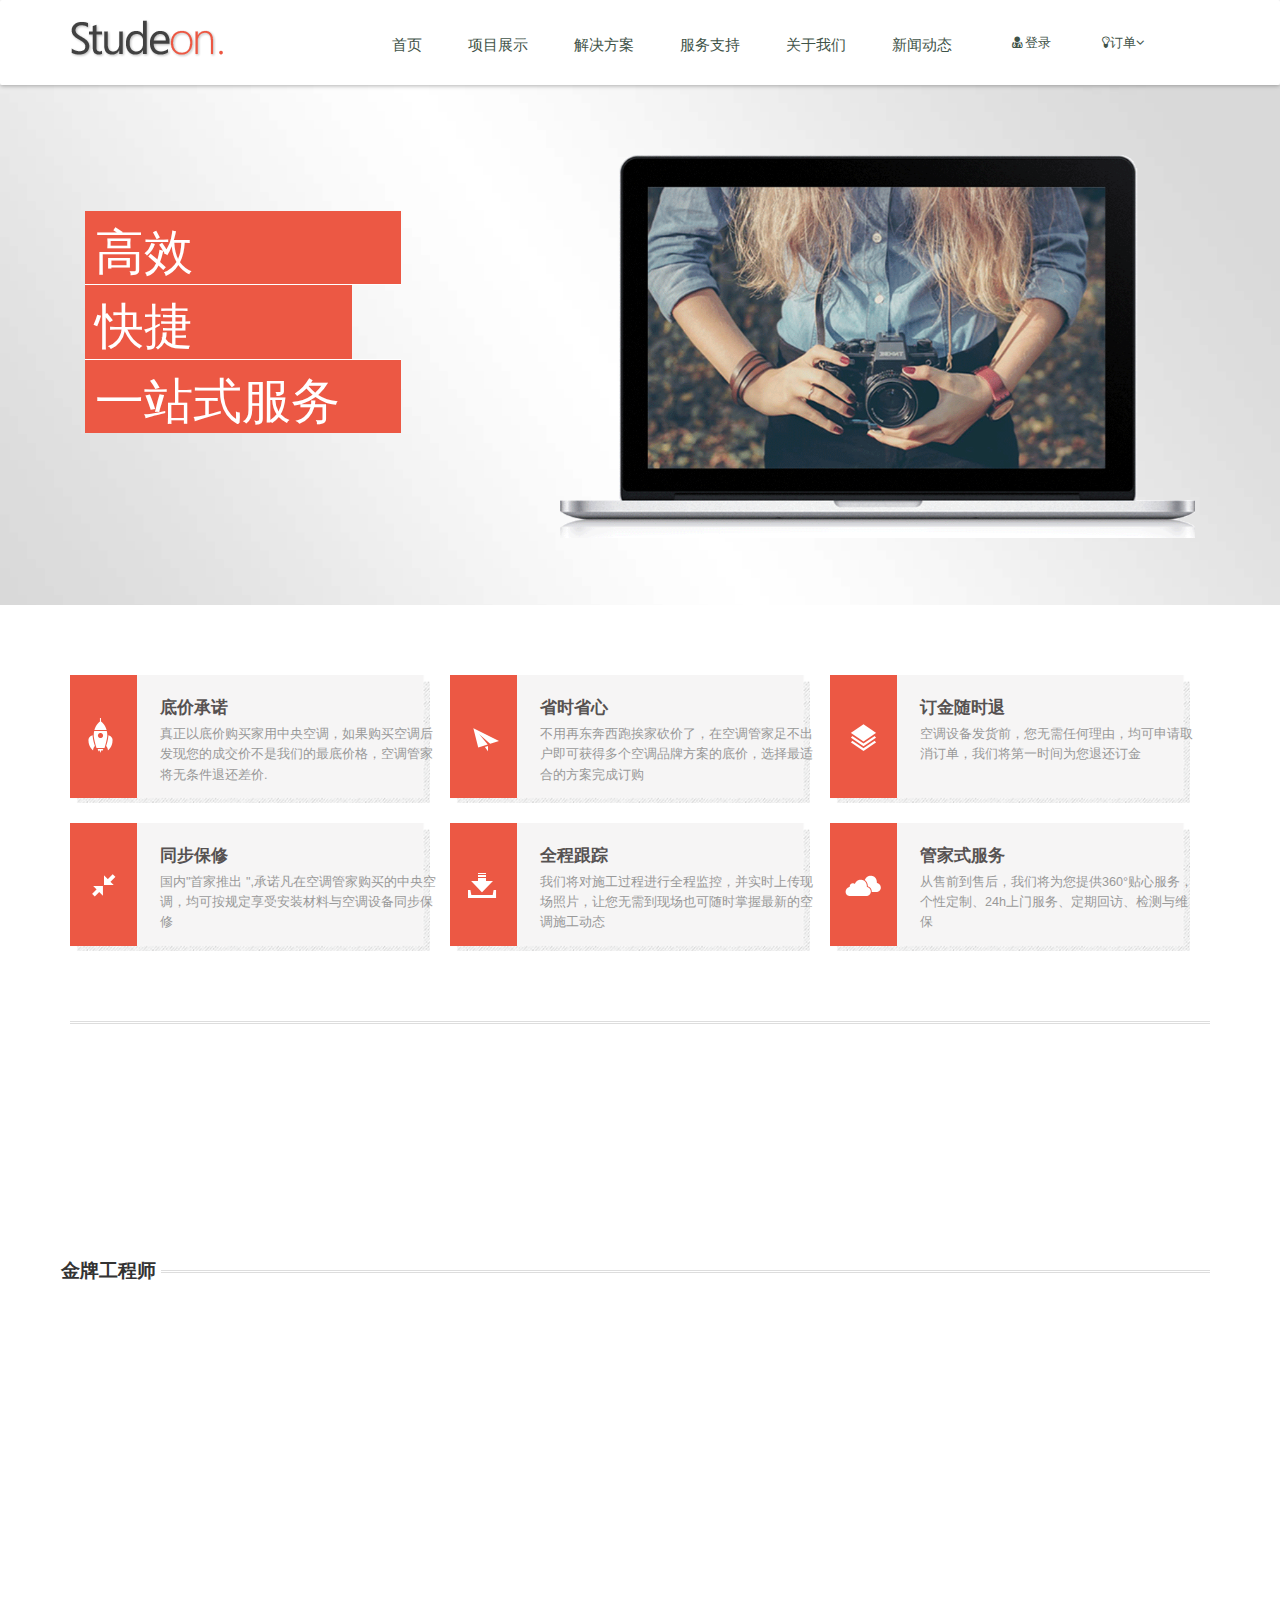
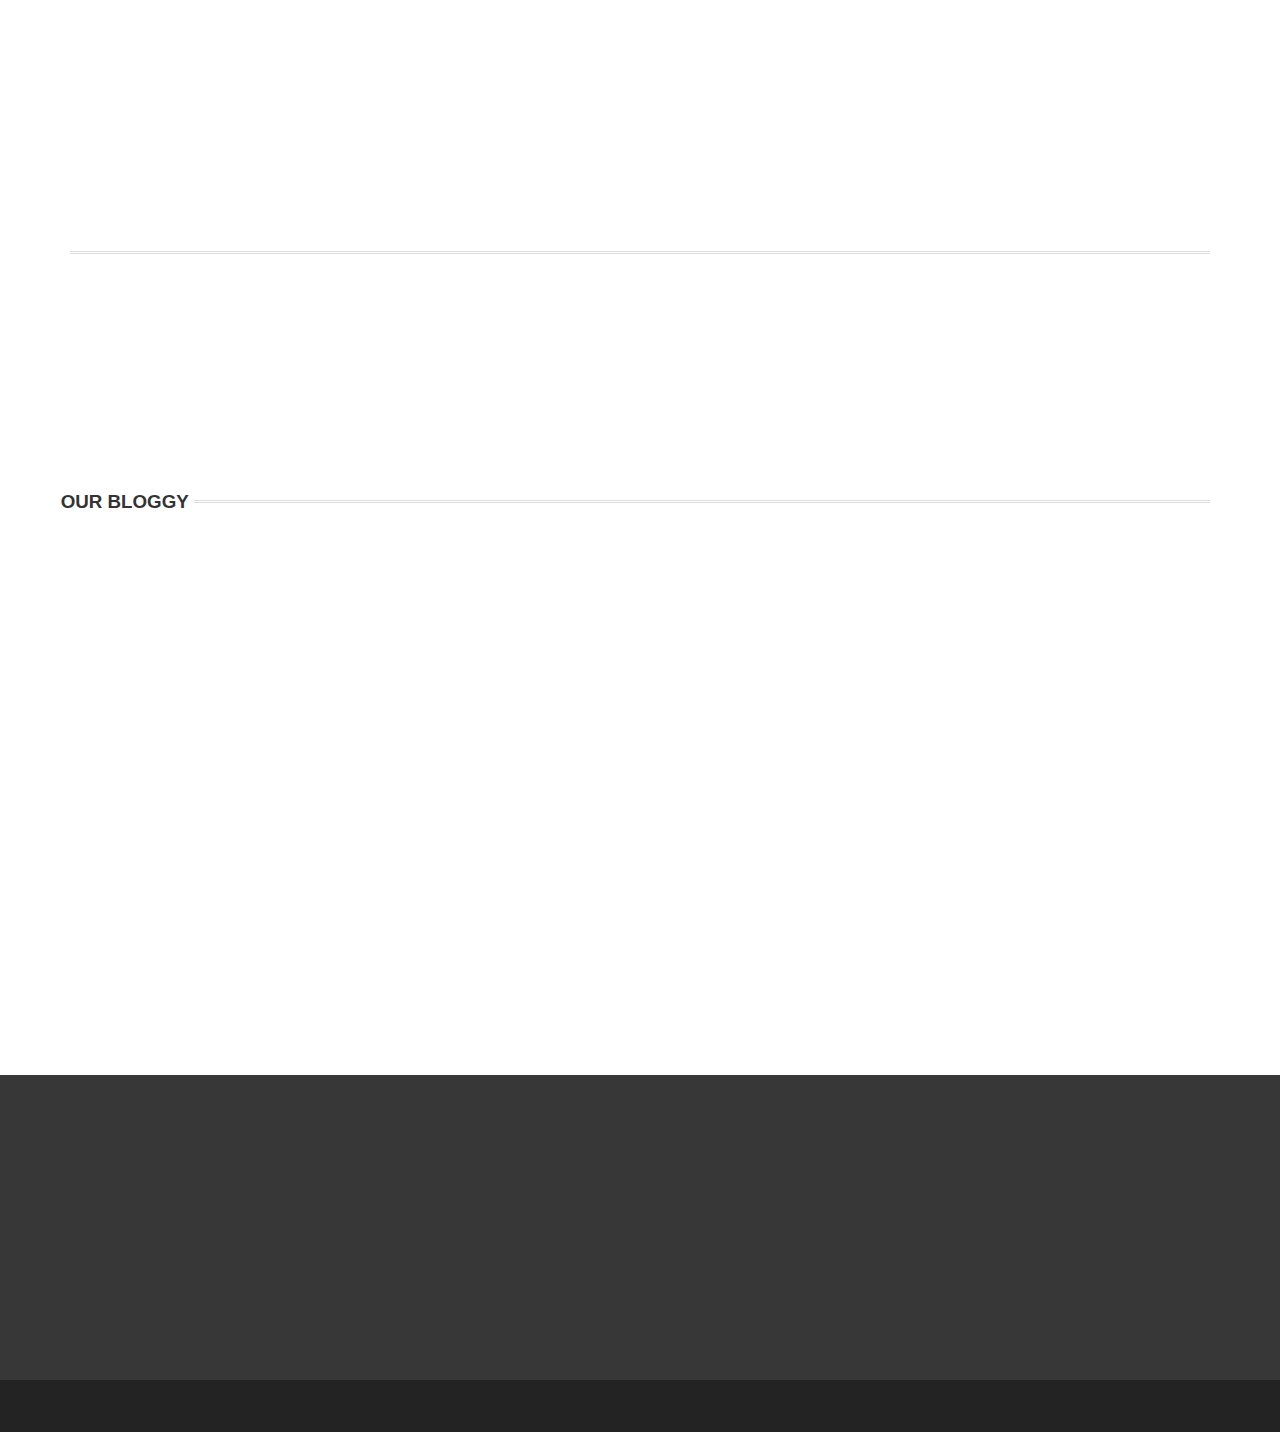
<file: html/home/page/index.html>
<!DOCTYPE html>
<html>

<head>
    <title>esimple-首页</title>
    <link href="../../common/css/bootstrap.css" rel='stylesheet' type='text/css' />
    <script type="text/javascript" src="../../common/js/jquery-1.11.0.min.js"></script>
    <!-- Custom Theme files -->
    <link href="../../common/css/style.css" rel="stylesheet" type="text/css" media="all" />
    <link rel="stylesheet" type="text/css" href="../css/index.css">
    <!-- Custom Theme files -->
    <meta name="viewport" content="width=device-width, initial-scale=1">
    <meta http-equiv="Content-Type" content="text/html; charset=utf-8" />
    <meta name="keywords" content="易简科技,易简,上海易简科技" />
    <script type="application/x-javascript">
    addEventListener("load", function() {
        setTimeout(hideURLbar, 0);
    }, false);

    function hideURLbar() {
        window.scrollTo(0, 1);
    }
    </script>
    <!--webfont-->
    <link href='http://fonts.googleapis.com/css?family=Oswald:400,700,300|Open+Sans:300italic,400italic,600italic,400,300,600,700' rel='stylesheet' type='text/css'>
    <!--//webfont-->
    <!--Animation-->
    <script src="../../common/js/wow.min.js"></script>
    <link href="../../common/css/animate.css" rel='stylesheet' type='text/css' />
    <link rel="stylesheet" type="text/css" href="../../common/css/font-awesome.min.css">
    <script>
    new WOW().init();
    </script>
</head>

<body>
    <div class="header box css3-shadow" id="head" ">
 	<div class="container ">
	  <div class="header-top ">
	        <div class="logo wow bounceInLeft " data-wow-delay="0.4s ">
				<a href="index.html "><img src="../../common/img/logo.png " alt=" "/></a>
			 </div>
		     <div class="h_menu4 "><!-- start h_menu4 -->
				<a class="toggleMenu " href="# ">Menu</a>
				<ul class="nav ">
					<li class="active "><a class="scroll " href="index.html ">首页</a></li>
						<li><a href="../../project/page/project.html " class="scroll ">项目展示</a></li>
						<li><a href="../../solution/page/solution.html ">解决方案</a>
						<li><a href="feature.html ">服务支持</a>
							<ul>
								<li><a href="../../service/page/saleSupport.html ">售后服务</a></li>
								<li><a href="../../service/page/standard .html ">施工标准</a></li>
								<li><a href="../../service/page/customized .html ">个性定制</a></li>
								<li><a href="../../service/page/maintenance.html ">空调保养</a></li>
								<li><a href="../../service/page/extended.html ">空调延保</a></li>
								<li><a href="../../service/page/promise.html ">服务承诺</a></li>
							</ul>
						</li>
					<li><a href="../../contact/page/contact.html ">关于我们</a></li>
					<li><a href="../../news/page/news.html ">新闻动态</a></li>

				</ul>
				<script type="text/javascript " src="../../common/js/nav.js "></script>

			
			</div><!-- end h_menu4 -->
			<div class="nav_right ">
	            	<ul class="nav nav_right">
	            	 	<li><a href="../../login/page/login.html "><i class="icon-user-md"> </i>登录</a> </li>
	            	 	<li><a href=""><i class=" icon-lightbulb"></i>订单<i class="icon-angle-down "></i></a>
	            	 		<ul>
	            	 			<li><a href="../../order/page/order_purchase.html ">提交订单</a></li>
	            	 			<li><a href="../../order/page/order_management.html ">订单管理</a></li>
	            	 			<li><a href="../../order/page/order_details.html ">交易记录</a></li>
	            	 			<li><a href="../../order/page/change_password.html ">更改密码</a></li>
	            	 		</ul>
	            	 	</li>
	            	 </ul>
          </div>

			<!-- <div class="clearfix "> </div> -->
			
		  </div><!-- end header_main4 -->
	</div>
</div>
<!--start-slider-->
	<div class="slider-bg ">
		<div class="container ">
			<div class="grid-1 ">
				<div class="col-md-5 left-grid-1 wow bounceInLeft " data-wow-delay="0.4s ">
					<h1>高效</h1>	
					<h2>快捷</h2>
					<h3>一站式服务</h3>
				</div>
				<div class="col-md-7 right-grid-1 wow bounceInRight " data-wow-delay="0.7s ">
					<div class="slider ">
						<div class="callbacks_container ">
								<ul class="rslides " id="slider ">
									<li>
									<img src="../../common/img/slide1.png " class="img-responsive " alt=" " />
									</li>
									<li>
									<img src="../../common/img/slide2.png " class="img-responsive " alt=" " />
									</li>
									<li>
									<img src="../../common/img/slide3.png " class="img-responsive " alt=" " />
									</li>
									<li>
									<img src="../../common/img/slide1.png " class="img-responsive " alt=" " />
									</li>
								 </ul>
							</div>
						</div>
					</div>	
				 </script><script src="../../common/js/responsiveslides.min.js "></script>
						   <script>
					    $(function () {
					      $("#slider ").responsiveSlides({
					      	auto: true,
					      	nav: true,
					      	speed: 500,
					        namespace: "callbacks ",
					        pager: true,
					      });
					    });
					  </script>

                    </div>
				<div class="clearfix "> </div>
			</div>
		</div>
<!--//end-slider-->
	<!--start-services-->
		<div id="about " class="service-section ">
			<div class="container ">
				<div class="serve-grids wow bounceIn animated " data-wow-delay="0.4s ">
					<div class="col-md-4 services-section-grid ">
						<div class="services-section-grid-head ">
							<div class="service-icon ">
								<i class="rocket "></i>
							</div>
							<div class="service-icon-heading ">
								<h4>底价承诺</h4>
								<p>真正以底价购买家用中央空调，如果购买空调后发现您的成交价不是我们的最底价格，空调管家将无条件退还差价.</p>
							</div>
							<div class="clearfix "></div>
						</div>
					</div>
						<div class="col-md-4 services-section-grid ">
						<div class="services-section-grid-head ">
							<div class="service-icon ">
								<i class="plan "></i>
							</div>
							<div class="service-icon-heading ">
								<h4>省时省心</h4>
								<p>不用再东奔西跑挨家砍价了，在空调管家足不出户即可获得多个空调品牌方案的底价，选择最适合的方案完成订购</p>
							</div>
							<div class="clearfix "></div>
						</div>
					</div>
						<div class="col-md-4 services-section-grid lost ">
						<div class="services-section-grid-head ">
							<div class="service-icon ">
								<i class="book "></i>
							</div>
							<div class="service-icon-heading ">
								<h4>订金随时退</h4>
								<p>空调设备发货前，您无需任何理由，均可申请取消订单，我们将第一时间为您退还订金</p>
							</div>
							<div class="clearfix "></div>
						</div>
					</div>
					<div class="clearfix "></div>
				</div>
					<div class="serve-grids two wow bounceIn animated " data-wow-delay="0.4s ">
					<div class="col-md-4 services-section-grid act ">
						<div class="services-section-grid-head ">
							<div class="service-icon ">
								<i class="arrow "></i>
							</div>
							<div class="service-icon-heading ">
								<h4>同步保修</h4>
								<p>国内"首家推出 ",承诺凡在空调管家购买的中央空调，均可按规定享受安装材料与空调设备同步保修</p>
							</div>
							<div class="clearfix "></div>
						</div>
					</div>
						<div class="col-md-4 services-section-grid ">
						<div class="services-section-grid-head ">
							<div class="service-icon ">
								<i class="download "></i>
							</div>
							<div class="service-icon-heading ">
								<h4>全程跟踪</h4>
								<p>我们将对施工过程进行全程监控，并实时上传现场照片，让您无需到现场也可随时掌握最新的空调施工动态</p>
							</div>
							<div class="clearfix "></div>
						</div>
					</div>
						<div class="col-md-4 services-section-grid lost ">
						<div class="services-section-grid-head ">
							<div class="service-icon ">
								<i class="cloud "></i>
							</div>
							<div class="service-icon-heading ">
								<h4>管家式服务</h4>
								<p>从售前到售后，我们将为您提供360°贴心服务，个性定制、24h上门服务、定期回访、检测与维保</p>
							</div>
							<div class="clearfix "></div>
						</div>
					</div>
					<div class="clearfix "></div>
				</div>
			</div>
		</div>
		<!--//end-services-->
			<!--start-mid-section-->
			<div class="container ">
				<div class="mid-section ">
						<div class="mid-top wow fadeInUpBig animated animated " data-wow-delay="0.4s ">
							<div class="col-md-10 mid-text ">
							 <h3>Hi there. I am a theme, with attitude. I am also responsive, easy do edit. Why don't you try me ?</h3>
							<p>Lorem ipsum dolor sit amet, consectetur adipiscing elit. Quisque quis nulla vel dolor  blandit nec Quisque quis nulla vel dolor ultrices sit amet.</p>
							</div>
							<div class="col-md-2 mid-button ">
								<a href="# ">BUY NOW !</a>
							</div>
							<div class="clearfix "></div>
						</div>
					</div>
				</div>
		    <!--//end-mid-section-->  
			<!--/port-section-->
			<div id="features " class="port-section ">
				<div class="container ">
				<h2>金牌工程师</h2>
					<div class="port-grids ">
						<div class="col-md-3 port-grid wow zoomInLeft animated ">
							<a href="portfolio.html "><img src="../../common/img/p1.jpg " class="img-responsive " alt=" " /></a>
							<div class="box_type ">WEB DESIGN</div>
							<div class="box-hover ">
								<ul class="port-icons ">
								<li><i class="per "></i></li>
								<li><i class="loca "></i></li>
								</ul>
							</div>
							<div class="text ">
								<a href="portfolio.html "><h3>I am an amazing project</h3></a>
								<p>Lorem ipsum dolor sit amet, consectetur adipiscing elit. Quisque quis nulla amet. turpis. </p>
							</div>
						</div>
						<div class="col-md-3 port-grid wow zoomInLeft animated " >
							<a href="portfolio.html "><img src="../../common/img/p2.jpg " class="img-responsive " alt=" " /></a>
							<div class="box_type ">WEB DESIGN</div>
							<div class="box-hover ">
								<ul class="port-icons ">
								<li><i class="per "></i></li>
								<li><i class="loca "></i></li>
								</ul>
							</div>
							<div class="text ">
								<a href="portfolio.html "><h3>I am an amazing project</h3></a>
								<p>Lorem ipsum dolor sit amet, consectetur adipiscing elit. Quisque quis nulla amet. turpis. </p>
							</div>
						</div>
						<div class="col-md-3 port-grid wow zoomInRight animated ">
							<a href="portfolio.html "><img src="../../common/img/p3.jpg " class="img-responsive " alt=" " /></a>
							<div class="box_type ">WEB DESIGN</div>
							<div class="box-hover ">
								<ul class="port-icons ">
								<li><i class="per "></i></li>
								<li><i class="loca "></i></li>
								</ul>
							</div>
							<div class="text ">
								<a href="portfolio.html "><h3>I am an amazing project</h3></a>
								<p>Lorem ipsum dolor sit amet, consectetur adipiscing elit. Quisque quis nulla amet. turpis. </p>
							</div>
						</div>
						<div class="col-md-3 port-grid lost wow zoomInRight animated ">
							<a href="portfolio.html "><img src="../../common/img/p4.jpg " class="img-responsive " alt=" " /></a>
							<div class="box_type ">WEB DESIGN</div>
							<div class="box-hover ">
								<ul class="port-icons ">
								<li><i class="per "></i></li>
								<li><i class="loca "></i></li>
								</ul>
							</div>
							<div class="text ">
								<a href="portfolio.html "><h3>I am an amazing project</h3></a>
								<p>Lorem ipsum dolor sit amet, consectetur adipiscing elit. Quisque quis nulla amet. turpis. </p>
							</div>
						</div>
						<div class="clearfix "></div>
					</div>
				</div>
			</div>
			<!--start-bottom-section-->
				<div class="container ">
					<div class="bottom-section ">
							<div class="bottom-top wow fadeInDownBig animated animated " data-wow-delay="0.4s ">
								<div class="col-md-10 bottom-text ">
								 <h3>Subscribe to our newsletter. We hate spam as much as you do, so no worries.</h3>
								<p>Lorem ipsum dolor sit amet, consectetur adipiscing elit. Quisque quis nulla vel dolor  blandit nec Quisque quis nulla vel dolor ultrices sit amet.</p>
								</div>
								<div class="col-md-2 story "><h4 class="stories "><span><a href="# "><img src="../../common/img/mail.png " class="img-responsive " alt=" " /></a></span></h4></div>
								<div class="clearfix "></div>
							</div>
						</div>
					</div>
		    <!--//end-bottom-section--> 
			<!--/start-blog-section-->
			<div id="blog " class="blog-section ">
				<div class="container ">
				<h3>OUR BLOGGY</h3>
					<div class="blog-grids ">
						<div class="col-md-8 blog-left ">
						   <div class="col-md-6 left-img wow bounceInLeft animated " data-wow-delay="0.4s ">
								<a href="single.html "><img src="../../common/img/b1.jpg " class="img-responsive " alt=" " /></a>
								<a href="single.html "><h4>Just a cool blog post title here.</h4></a>
								<ul class="blog-icons ">
									<li><i class="pencil "></i></li>
									<li><i class="date "></i></li>
								</ul>
								<p>Lorem ipsum dolor sit amet, consectetur adipiscing elit. Quisque quis nulla vel dolor ultrices blandit nec sit amet. turpis, ipsum dolor sit amet, consectetur adipiscing elit. </p>
								<a class="read " href="single.html ">Read more <span> </span></a>
						   </div>
								   <div class="col-md-6 left-img two wow bounceIn animated " data-wow-delay="0.4s ">
									<a href="single.html "><img src="../../common/img/b2.jpg " class="img-responsive " alt=" " /></a>
									<a href="single.html "><h4>Just a cool blog post title here.</h4></a>
										<ul class="blog-icons ">
											<li><a href="single.html "><i class="cam "></i></a></li>
											<li><i class="date "></i></li>
										</ul>
									<p>Lorem ipsum dolor sit amet, consectetur adipiscing elit. Quisque quis nulla vel dolor ultrices blandit nec sit amet. turpis, ipsum dolor sit amet, consectetur adipiscing elit. </p>
										<a class="read " href="single.html ">Read more <span> </span></a>
								 </div>
						    </div>
						<div class="col-md-4 testimonal wow bounceInRight animated " data-wow-delay="0.4s ">
								<h3>testimonials</h3>
							<div class="test-grid ">
								<div class="col-md-3 test-img ">
								<img src="../../common/img/t1.jpg " class="img-responsive " alt=" " />
								</div>
								<div class="col-md-9 test-text ">
									<h4>Very pleased with the cool services provided.</h4>
									<p>Linda Scott / Webdesigner <a href="# ">http://www.mywebsite.com</a></p>
								</div>
							<div class="clearfix "> </div><p class="test "><span> </span>Lorem ipsum dolor sit amet, consectetur adipiscing elit. Quisque quis nulla vel dolor ultrices blandit nec sit amet. turpis. </p>
							</div>
									<div class="test-grid second ">
								<div class="col-md-3 test-img ">
								<img src="../../common/img/p3.jpg " class="img-responsive " alt=" " />
								</div>
								<div class="col-md-9 test-text ">
									<h4>Very pleased with the cool services provided.</h4>
									<p>Linda Scott / Webdesigner <a href="# ">http://www.mywebsite.com</a></p>
								</div>
							<div class="clearfix "> </div><p class="test "><span> </span>Lorem ipsum dolor sit amet, consectetur adipiscing elit. Quisque quis nulla vel dolor ultrices blandit nec sit amet. turpis. </p>
							</div>
						<div class="clearfix "> </div>
					</div>
					 <div class="clearfix "> </div>
				</div>
			</div>
		</div>
			<!--/start-footer-section-->
			<div class="footer-section ">
				<div class="container ">
					<div class="footer-grids wow bounceIn animated " data-wow-delay="0.4s ">
						<div class="col-md-3 footer-grid ">
						<h4>About studeon</h4>
						<div class="border2 "></div>
						  <p>Lorem ipsum dolor sit amet, consectetur adipiscing elit. Pellentesque id arcu neque, at convallis est felis.</p>
						  <p class="sub ">Lorem ipsum dolor sit amet, consectetur adipiscing elit. Pellentesque id arcu neque, at convallis est felis.</p>
						</div>
						<div class="col-md-3 footer-grid tags ">
								<h4>the tags</h4>
								<div class="border2 "></div>
							<ul class="tag ">
								<li><a href="# ">Awesome</a></li>
								<li><a href="# ">Strategy</a></li>
								<li><a href="# ">Photography</a></li>
								<li><a href="# ">Development</a></li>
								<li><a href="# ">Css</a></li>
								<li><a href="# ">photoshop</a></li>
								<li><a href="# ">Html</a></li>
								<li><a href="# ">Awesome</a></li>
								<li><a href="# ">Strategy</a></li>
								<li><a href="# ">Photoshop</a></li>
								<li><a href="# ">Html</a></li>
							</ul>
						</div>
						<div class="col-md-3 footer-grid tweet ">
								<h4>latest tweets</h4>
								<div class="border2 "></div>
								<div class="icon-3-square ">
										<a href="# "><i class="square-3 "></i></a>
									</div>
							<div class="icon-text ">
								<p>I like this awesome freebie. Check it out<a href="# "> @http://t.co/9vslJFpW </a></p>
								<h5>About 15 mins</h5>
							</div>
								<div class="clearfix "></div>
								<div class="icon-3-square ">
										<a href="# "><i class="square-3 "></i></a>
								</div>
								<div class="icon-text ">
								    <p>I like this awesome freebie. Check it out<a href="# "> @http://t.co/9vslJFpW </a></p>
									<h5>About 15 mins</h5>
								</div>
								<div class="clearfix "></div>
						</div>
						<div class="col-md-3 footer-grid flickr ">
								<h4>flickr feed</h4>
								<div class="border2 "></div>
								<div class="flickr-grids ">
										<div class="flickr-grid ">
											<a href="# "><img src="../../common/img/f1.png " alt=" " title="CEO " /></a>
										</div>
										<div class="flickr-grid ">
											<a href="# "><img src="../../common/img/f2.png " alt=" " title="GM " /></a>
										</div>
										<div class="flickr-grid ">
											<a href="# "><img src="../../common/img/f3.png " alt=" " title="CEO " /></a>
										</div>
										<div class="clearfix "> </div>
										
										<div class="flickr-grid ">
											<a href="# "><img src="../../common/img/f4.png " alt=" " title="GM " /></a>
										</div>
										<div class="flickr-grid ">
											<a href="# "><img src="../../common/img/f3.png " alt=" " title="CEO " /></a>
										</div>
										<div class="flickr-grid ">
											<a href="# "><img src="../../common/img/f2.png " alt=" " title="GM " /></a>
										</div>
								<div class="clearfix "> </div>
							</div>
						</div>
						<div class="clearfix "></div>
					</div>
			</div>
		</div>
	<!--//end-footer-section-->
			<!--/start-copyright-section-->
				<div class="copyright ">
					<div class="container ">
					<div class="logo2 wow bounceInLeft " data-wow-delay="0.4s "><a href="index.html "><img src="../../common/img/logo2.png " alt=" "/ title="logo " /></a></div>
					<p class="write wow bounceInRight " data-wow-delay="0.4s ">Copyright &copy; 2015  All rights  Reserved | Template by &nbsp;<a href="http://w3layouts.com ">W3layouts</a></p>
					</div>
					<div class="clearfix "></div>
				</div>
			
			<!--//end-copyright-section-->
			<!--start-smoth-scrolling-->
			<script type="text/javascript " src="../../common/js/move-top.js "></script>
			<script type="text/javascript " src="../../common/js/easing.js "></script>
			<script type="text/javascript ">
								// jQuery(document).ready(function($) {
								// 	$(".scroll ").click(function(event){		
								// 		event.preventDefault();
								// 		$('html,body').animate({scrollTop:$(this.hash).offset().top},1000);
								// 	});
								// });
								</script>
							<!--start-smoth-scrolling-->
						<script type="text/javascript ">
									$(document).ready(function() {
										/*
										var defaults = {
								  			containerID: 'toTop', // fading element id
											containerHoverID: 'toTopHover', // fading element hover id
											scrollSpeed: 1200,
											easingType: 'linear' 
								 		};
										*/
										
										$().UItoTop({ easingType: 'easeOutQuart' });
										
									});
								</script>
		<a href="#head " id="toTop " class="scroll " style="display: block; "> <span id="toTopHover " style="opacity: 1; "> </span></a>


			
</body>
</html>
</file>
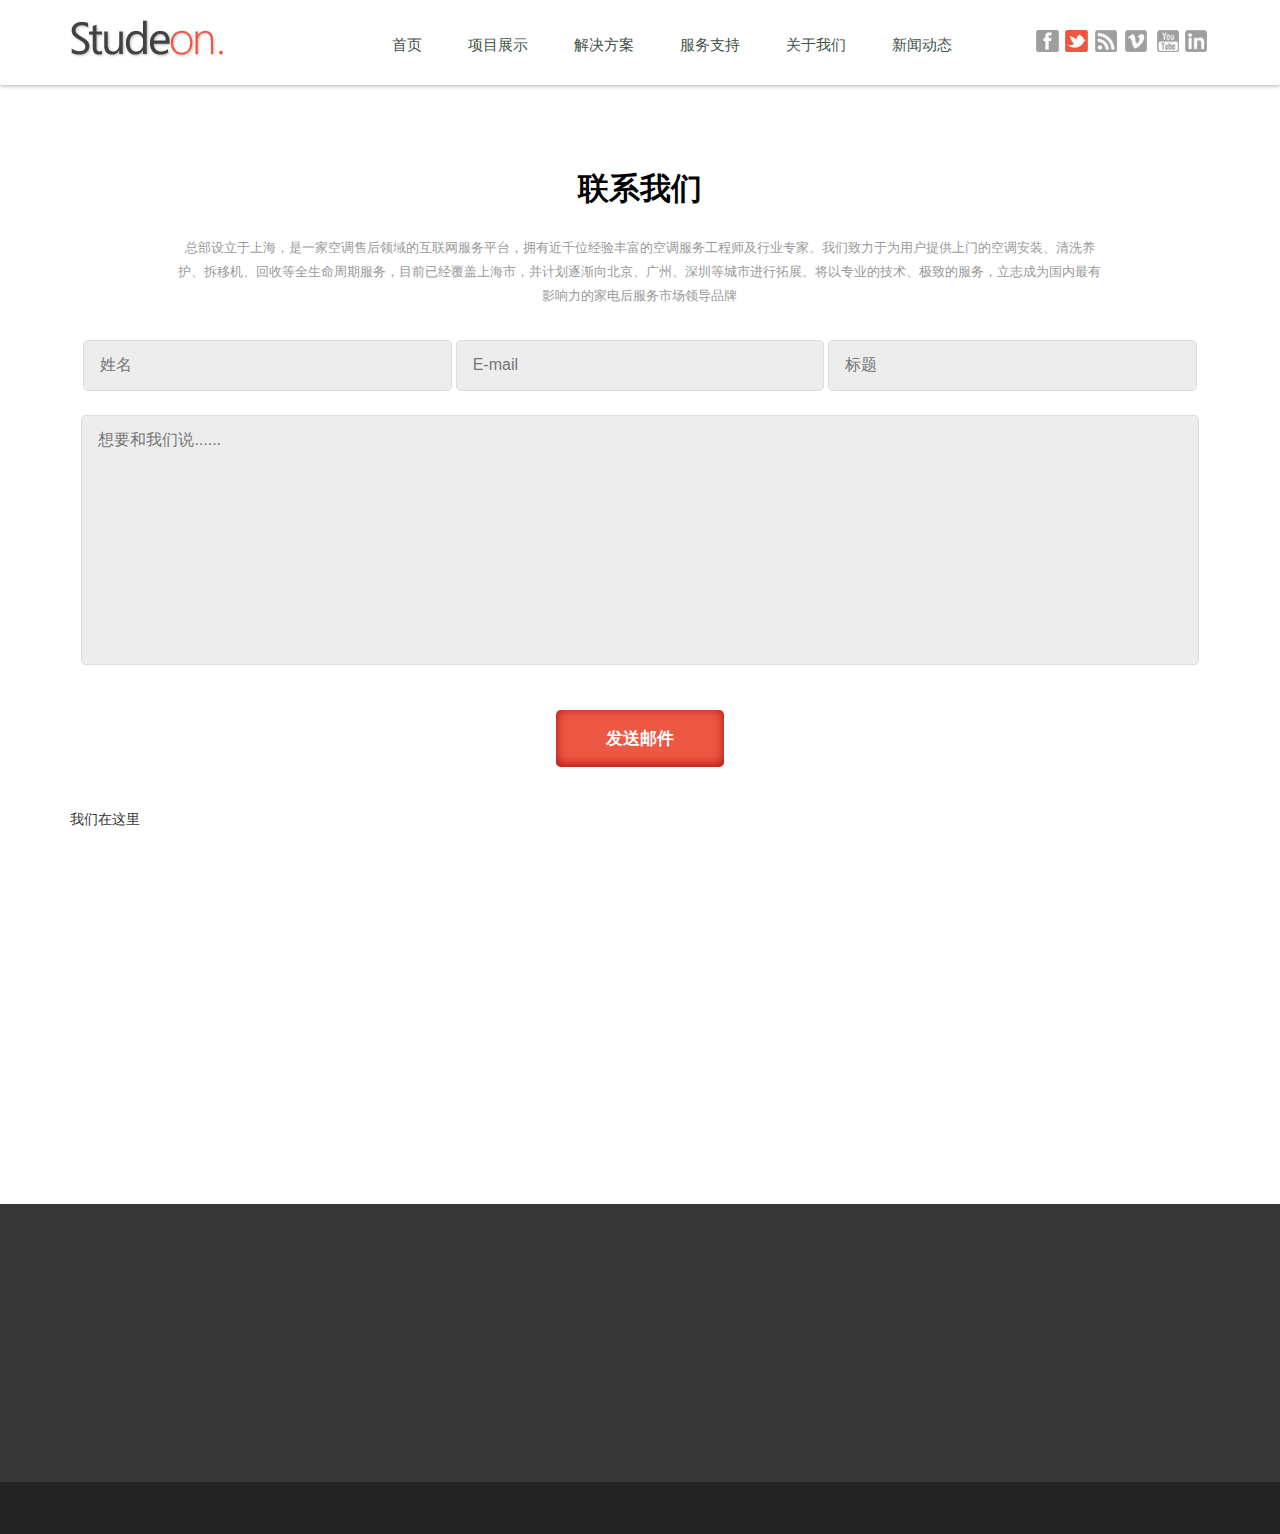
<file: html/contact/page/contact - 副本 (2).html>
<!--
Author: W3layouts
Author URL: http://w3layouts.com
License: Creative Commons Attribution 3.0 Unported
License URL: http://creativecommons.org/licenses/by/3.0/
-->
<!DOCTYPE html>
<html>

<head>
    <title>Studeon a Corporate Category Flat Bootstarp responsive Website Template| Contact :: w3layouts</title>
    <link href="../../common/css/bootstrap.css" rel='stylesheet' type='text/css' />
    <!-- Custom Theme files -->
    <link href="../../common/css/style.css" rel="stylesheet" type="text/css" media="all" />
    <script type="text/javascript" src="../../common/js/jquery-1.11.0.min.js"></script>
    <!-- Custom Theme files -->
    <meta name="viewport" content="width=device-width, initial-scale=1">
    <meta http-equiv="Content-Type" content="text/html; charset=utf-8" />
    <meta name="keywords" content="易简科技，易简" />
    <script type="application/x-javascript">
    addEventListener("load", function() {
        setTimeout(hideURLbar, 0);
    }, false);

    function hideURLbar() {
        window.scrollTo(0, 1);
    }
    </script>
    <!--webfont-->
    <link href='http://fonts.googleapis.com/css?family=Oswald:400,700,300|Open+Sans:300italic,400italic,600italic,400,300,600,700' rel='stylesheet' type='text/css'>
    <!--//webfont-->
    <!--Animation-->
    <script src="../../common/js/wow.min.js"></script>
    <link href="../../common/css/animate.css" rel='stylesheet' type='text/css' />
    <script>
    new WOW().init();
    </script>
</head>

<body>
    <div class="header box css3-shadow" id="head" ">
 	<div class="container ">
	  <div class="header-top ">
	        <div class="logo wow bounceInLeft " data-wow-delay="0.4s ">
				<a href="index.html "><img src="../../common/img/logo.png " alt=" "/></a>
			 </div>
		     <div class="h_menu4 "><!-- start h_menu4 -->
				<a class="toggleMenu " href="# ">Menu</a>
				<ul class="nav ">
					<li class="active "><a class="scroll " href="../../home/page/index.html ">首页</a></li>
						<li><a href="#about " class="scroll ">项目展示</a></li>
						<li><a href="portfolio.html ">解决方案</a>
						<li><a href="feature.html ">服务支持</a>
							<ul>
								<li><a href="feature.html ">售后服务</a></li>
								<li><a href="feature.html ">施工标准</a></li>
								<li><a href="feature.html ">个性定制</a></li>
								<li><a href="feature.html ">空调保养</a></li>
								<li><a href="feature.html ">空调延保</a></li>
								<li><a href="feature.html ">服务承诺</a></li>
							</ul>
						</li>
					<li><a href="../../contact/page/contact.html" class="scroll ">关于我们</a></li>
					<li><a href="../../news/page/news.html ">新闻动态</a></li>

				</ul>
				<script type="text/javascript " src="../../common/js/nav.js "></script>
			</div><!-- end h_menu4 -->
			<div class="social_icons wow bounceInRight " data-wow-delay="0.4s ">
					<ul>
						<li><a href="# "><i class="facebook "></i></a></li>
						<li><a href="# "><i class="twitter "></i></a></li>
						<li><a href="# "><i class="rss "></i></a></li>
						<li><a href="# "><i class="viemo "></i></a></li>
						<li><a href="# "><i class="youtube "></i></a></li>
						<li><a href="# "><i class="linkedin "></i></a></li>
					</ul>
				</div>

			<div class="clearfix "> </div>
			
		  </div><!-- end header_main4 -->
	</div>
</div>
    <!--start-contact-->
    <div class="contact-section">
        <div class="container">
            <div class="contact">
                <h3 class="wow bounceIn" data-wow-delay="0.4s">联系我们</h3>
                <p class="wow fadeInUpBig animated" data-wow-delay="0.4s">总部设立于上海，是一家空调售后领域的互联网服务平台，拥有近千位经验丰富的空调服务工程师及行业专家。我们致力于为用户提供上门的空调安装、清洗养护、拆移机、回收等全生命周期服务，目前已经覆盖上海市，并计划逐渐向北京、广州、深圳等城市进行拓展。将以专业的技术、极致的服务，立志成为国内最有影响力的家电后服务市场领导品牌</p>
                <form class="wow bounceIn" data-wow-delay="0.4s">
                    <input type="text" placeholder="姓名" required=" ">
                    <input type="text" placeholder="E-mail" required=" ">
                    <input type="text" placeholder="标题" required=" ">
                    <textarea placeholder="想要和我们说......" required=" "></textarea>
                    <input type="submit" value="发送邮件">
                </form>
            </div>
            <div class="map">
            我们在这里
                <iframe src="https://www.google.com/maps/embed?pb=!1m18!1m12!1m3!1d315198.42131784896!2d5.849972999999987!3d51.888564!2m3!1f0!2f0!3f0!3m2!1i1024!2i768!4f13.1!3m3!1m2!1s0x47c7a7e5143e7afb%3A0xb21ce1ae282c4483!2sBarenbrug+Holland+B.V.!5e0!3m2!1sen!2sin!4v1427362466033" frameborder="0" style="border:0"></iframe>
            </div>
        </div>
    </div>
    <!--/start-footer-section-->
    <div class="footer-section">
        <div class="container">
            <div class="footer-grids wow bounceIn animated" data-wow-delay="0.4s">
                <div class="col-md-3 footer-grid">
                    <h4>About studeon</h4>
                    <div class="border2"></div>
                    <p>Lorem ipsum dolor sit amet, consectetur adipiscing elit. Pellentesque id arcu neque, at convallis est felis.</p>
                    <p class="sub">Lorem ipsum dolor sit amet, consectetur adipiscing elit. Pellentesque id arcu neque, at convallis est felis.</p>
                </div>
                <div class="col-md-3 footer-grid tags">
                    <h4>the tags</h4>
                    <div class="border2"></div>
                    <ul class="tag">
                        <li><a href="#">Awesome</a></li>
                        <li><a href="#">Strategy</a></li>
                        <li><a href="#">Photography</a></li>
                        <li><a href="#">Development</a></li>
                        <li><a href="#">Css</a></li>
                        <li><a href="#">photoshop</a></li>
                        <li><a href="#">Html</a></li>
                        <li><a href="#">Awesome</a></li>
                        <li><a href="#">Strategy</a></li>
                        <li><a href="#">Photoshop</a></li>
                        <li><a href="#">Html</a></li>
                    </ul>
                </div>
                <div class="col-md-3 footer-grid tweet">
                    <h4>latest tweets</h4>
                    <div class="border2"></div>
                    <div class="icon-3-square">
                        <a href="#"><i class="square-3"></i></a>
                    </div>
                    <div class="icon-text">
                        <p>I like this awesome freebie. Check it out<a href="#"> @http://t.co/9vslJFpW </a></p>
                        <h5>About 15 mins</h5>
                    </div>
                    <div class="clearfix"></div>
                    <div class="icon-3-square">
                        <a href="#"><i class="square-3"></i></a>
                    </div>
                    <div class="icon-text">
                        <p>I like this awesome freebie. Check it out<a href="#"> @http://t.co/9vslJFpW </a></p>
                        <h5>About 15 mins</h5>
                    </div>
                    <div class="clearfix"></div>
                </div>
                <div class="col-md-3 footer-grid flickr">
                    <h4>flickr feed</h4>
                    <div class="border2"></div>
                    <div class="flickr-grids">
                        <div class="flickr-grid">
                            <a href="#"><img src="../../common/img/f1.png" alt=" " title="CEO" /></a>
                        </div>
                        <div class="flickr-grid">
                            <a href="#"><img src="../../common/img/f2.png" alt=" " title="GM" /></a>
                        </div>
                        <div class="flickr-grid">
                            <a href="#"><img src="../../common/img/f3.png" alt=" " title="CEO" /></a>
                        </div>
                        <div class="clearfix"> </div>
                        <div class="flickr-grid">
                            <a href="#"><img src="../../common/img/f4.png" alt=" " title="GM" /></a>
                        </div>
                        <div class="flickr-grid">
                            <a href="#"><img src="../../common/img/f3.png" alt=" " title="CEO" /></a>
                        </div>
                        <div class="flickr-grid">
                            <a href="#"><img src="../../common/img/f2.png" alt=" " title="GM" /></a>
                        </div>
                        <div class="clearfix"> </div>
                    </div>
                </div>
                <div class="clearfix"></div>
            </div>
        </div>
    </div>
    <!--//end-footer-section-->
    <!--/start-copyright-section-->
    <div class="copyright">
        <div class="container">
            <div class="logo2  wow bounceInLeft" data-wow-delay="0.4s">
                <a href="index.html"><img src="../../common/img/logo2.png" alt="" / title="logo" /></a>
            </div>
            <p class="write  wow bounceInRight" data-wow-delay="0.4s">Copyright &copy; 2015 All rights Reserved | Template by &nbsp;<a href="http://w3layouts.com">W3layouts</a></p>
        </div>
        <div class="clearfix"></div>
    </div>
    <!--//end-copyright-section-->
    <!--start-smoth-scrolling-->
    <script type="text/javascript" src="../../common/js/move-top.js"></script>
    <script type="text/javascript" src="../../common/js/easing.js"></script>
    <script type="text/javascript">
    jQuery(document).ready(function($) {
        // $(".scroll").click(function(event) {
        //     event.preventDefault();
        //     $('html,body').animate({
        //         scrollTop: $(this.hash).offset().top
        //     }, 1000);
        // });
    });
    </script>
    <!--start-smoth-scrolling-->
    <script type="text/javascript">
    $(document).ready(function() {
        /*
										var defaults = {
								  			containerID: 'toTop', // fading element id
											containerHoverID: 'toTopHover', // fading element hover id
											scrollSpeed: 1200,
											easingType: 'linear' 
								 		};
										*/

        $().UItoTop({
            easingType: 'easeOutQuart'
        });

    });
    </script>
    <a href="#head" id="toTop" class="scroll" style="display: block;"> <span id="toTopHover" style="opacity: 1;"> </span></a>
</body>

</html>
</file>
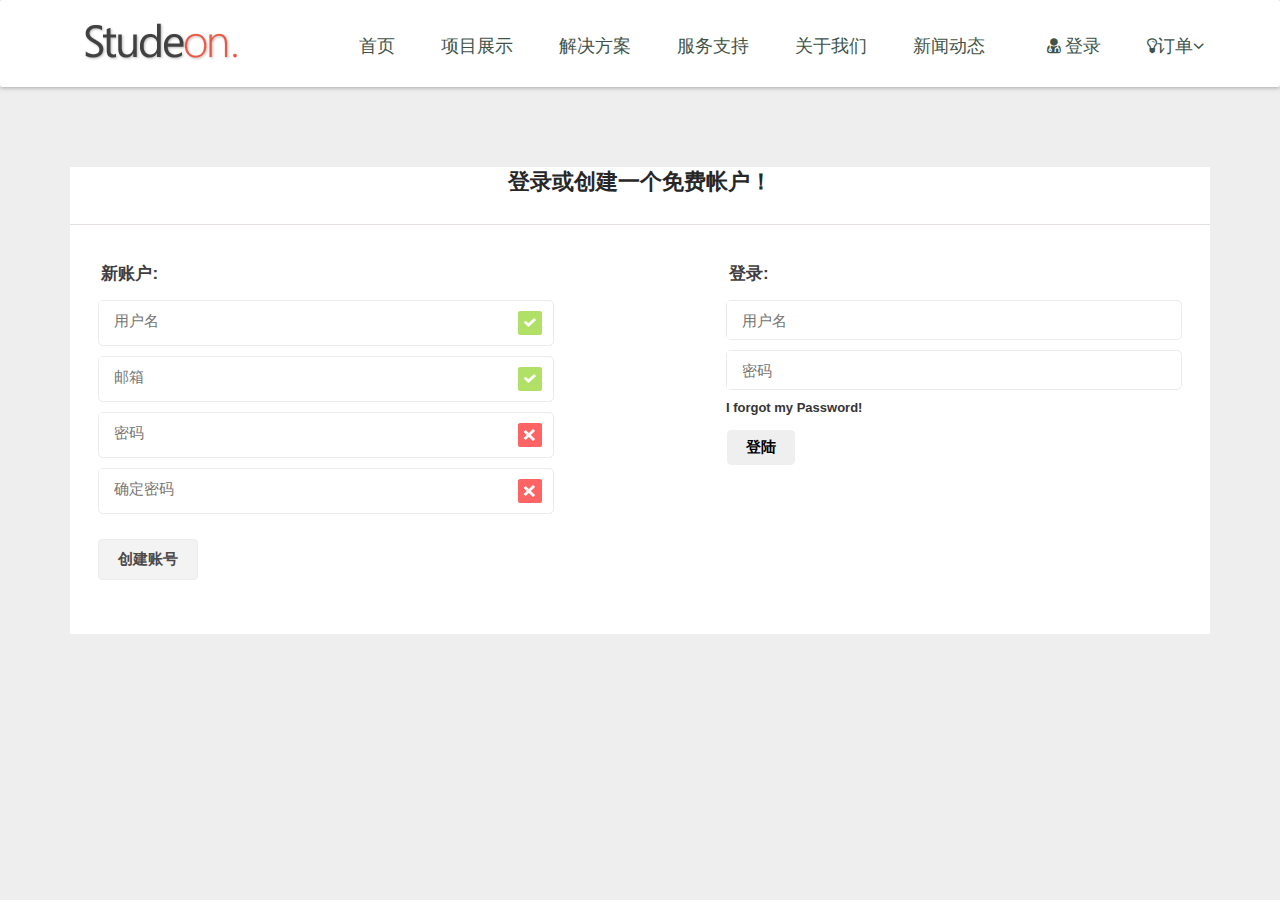
<file: html/login/page/login.html>
<!DOCTYPE html>
<html>

<head>
    <meta charset="utf-8">
    <title>esimple-登陆</title>
    
    <link href="../../common/css/style.css" rel="stylesheet" type="text/css" media="all" />
    <link rel="stylesheet" type="text/css" href="../../common/css/font-awesome.min.css">
    <meta name="viewport" content="width=device-width, initial-scale=1">
    <link href="../css/login.css" rel='stylesheet' type='text/css' />
    <script type="application/x-javascript">
    addEventListener("load", function() {
        setTimeout(hideURLbar, 0);
    }, false);

    function hideURLbar() {
        window.scrollTo(0, 1);
    }
    </script>
    <!--webfonts-->
    <!--//webfonts-->
</head>

<body>
    <div class="header box css3-shadow" id="head" ">
 	<div class="container ">
	  <div class="header-top ">
	        <div class="logo wow bounceInLeft " data-wow-delay="0.4s ">
				<a href="index.html "><img src="../../common/img/logo.png " alt=" "/></a>
			 </div>
		     <div class="h_menu4 "><!-- start h_menu4 -->
				<a class="toggleMenu " href="# ">Menu</a>
				<ul class="nav ">
					<li class="active "><a class="scroll " href="../../home/page/index.html ">首页</a></li>
						<li><a href="../../project/page/project.html " class="scroll ">项目展示</a></li>
						<li><a href="../../solution/page/solution.html ">解决方案</a>
						<li><a href="feature.html ">服务支持</a>
							<ul>
								<li><a href="feature.html ">售后服务</a></li>
								<li><a href="feature.html ">施工标准</a></li>
								<li><a href="feature.html ">个性定制</a></li>
								<li><a href="feature.html ">空调保养</a></li>
								<li><a href="feature.html ">空调延保</a></li>
								<li><a href="feature.html ">服务承诺</a></li>
							</ul>
						</li>
					<li><a href="../../contact/page/contact.html ">关于我们</a></li>
					<li><a href="../../news/page/news.html ">新闻动态</a></li>

				</ul>
				<script type="text/javascript " src="../../common/js/nav.js "></script>

			
			</div><!-- end h_menu4 -->
			<div class="nav_right ">
	            	<ul class="nav nav_right ">
	            	 	<li><a href="../../login/page/login.html "><i class="icon-user-md "> </i>登录</a> </li>
	            	 	<li><a href=" "><i class=" icon-lightbulb "></i>订单<i class="icon-angle-down "></i></a>
	            	 		<ul>
	            	 			<li><a href="/guide/ ">提交订单</a></li>
	            	 			<li><a href="/guide/order.htm ">订单管理</a></li>
	            	 			<li><a href="/guide/question.htm ">交易记录</a></li>
	            	 			<li><a href="/guide/question.htm ">更改密码</a></li>
	            	 		</ul>
	            	 	</li>
	            	 </ul>
          </div>

			<!-- <div class="clearfix "> </div> -->
			
		  </div><!-- end header_main4 -->
	</div>
</div>


    <div class="main ">
        <div class="header ">
            <h1>登录或创建一个免费帐户！</h1>
        </div>
        <p></p>
        <form>
            <ul class="left-form ">
                <h2>新账户:</h2>
                <li>
                    <input type="text" placeholder="用户名" required=" ">
                    <a href="# " class="icon ticker "> </a>
                    <div class="clear "> </div>
                </li>
                <li>
                   <input type="text" placeholder="邮箱" required=" ">
                    <a href="# " class="icon ticker "> </a>
                    <div class="clear "> </div>
                </li>
                <li>
                     <input type="password" placeholder="密码" required=" ">
                    <a href="# " class="icon into "> </a>
                    <div class="clear "> </div>
                </li>
                <li>
                     <input type="password" placeholder="确定密码" required=" ">
                    <a href="# " class="icon into "> </a>
                    <div class="clear "> </div>
                </li>
                <!-- <label class="checkbox "> -->
                    <!-- <input type="checkbox " name="checkbox " checked=" "><i> </i> -->
                    <!-- Please inform me of upcoming w3layouts, Promotions and news -->
                    <!-- </label> -->
                <input type="submit" value="创建账号">
                <div class="clear "> </div>
            </ul>
            <ul class="right-form ">
                <h3>登录:</h3>
                <div>
                    <li>
                        <input type="text" placeholder="用户名" required=" ">
                    </li>
                    <li>
                        <input type="password" placeholder="密码" required=" ">
                    </li>
                    <h4>I forgot my Password!</h4>
                    <input type="submit" value="登陆">
                </div>
                <div class="clear "> </div>
            </ul>
            <div class="clear "> </div>
        </form>
    </div>
    <!-----start-copyright---->
    <!-----//end-copyright---->
</body>

</html>
</file>
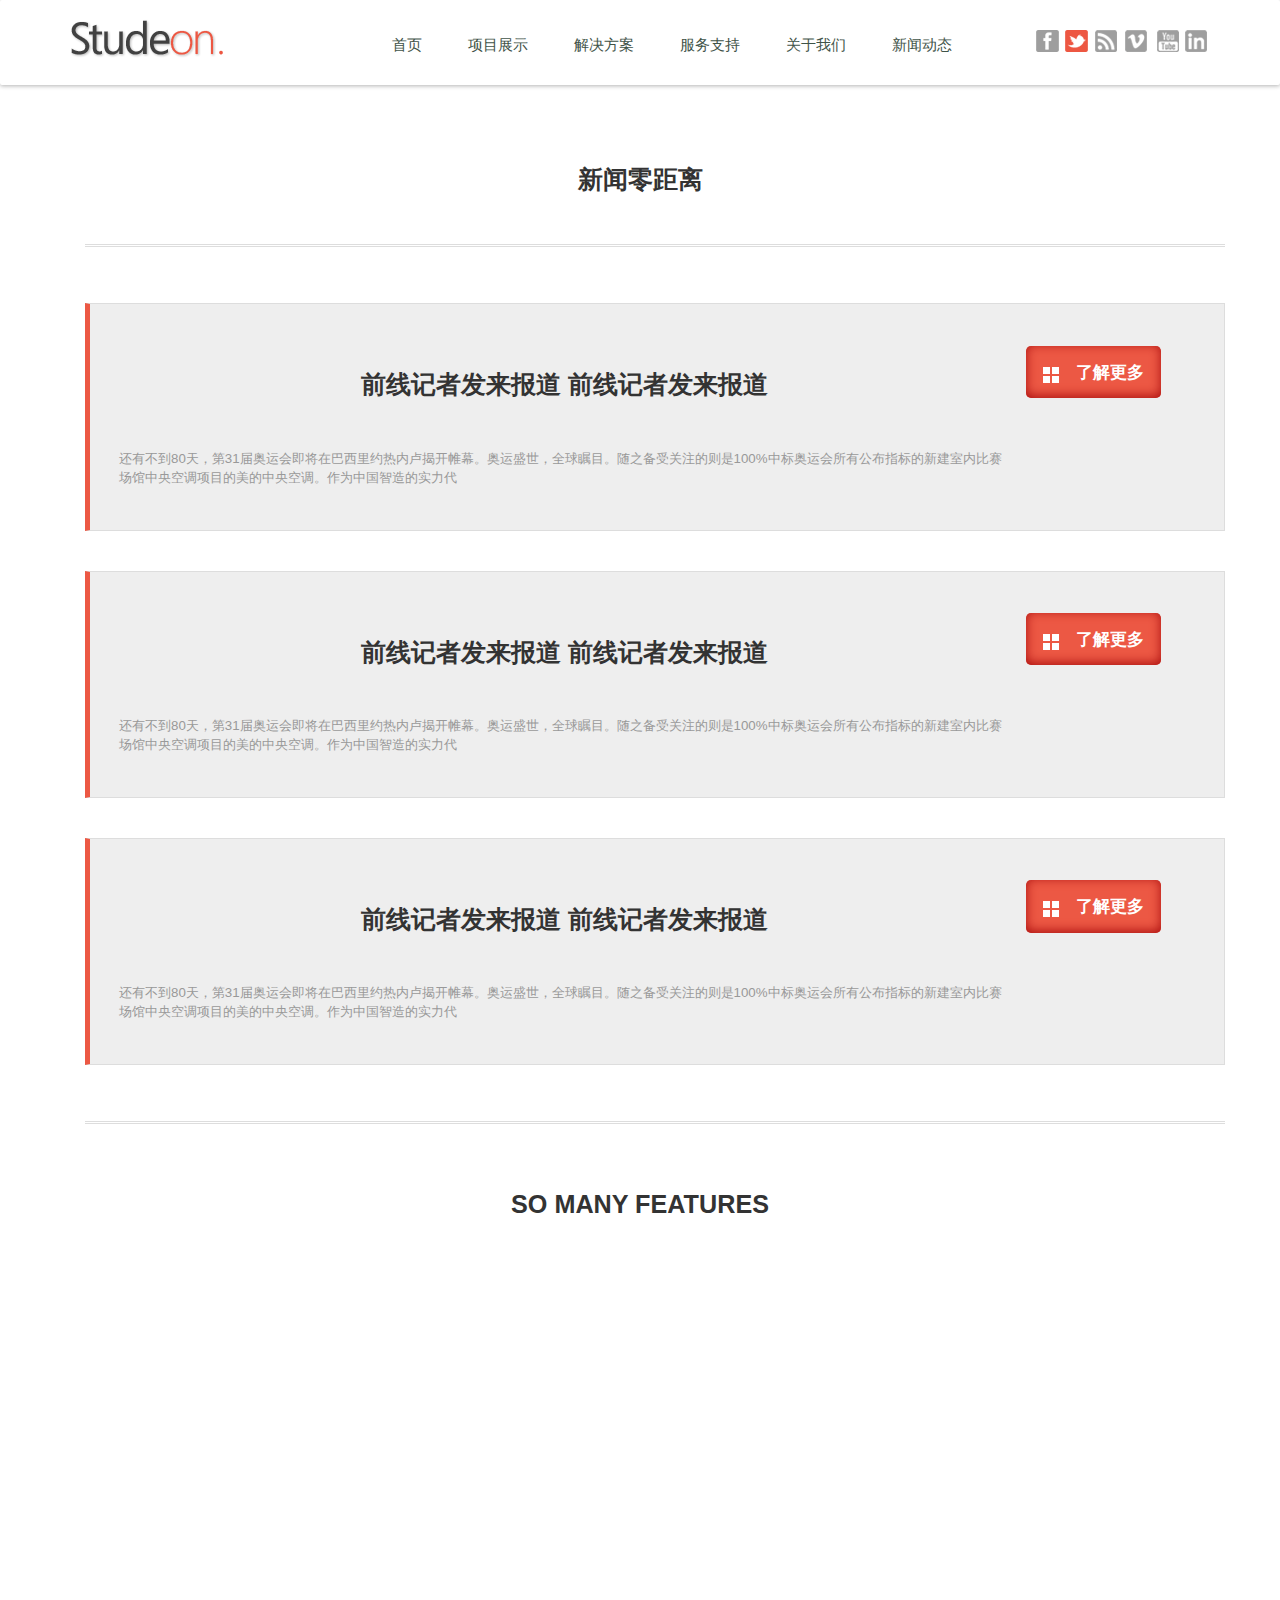
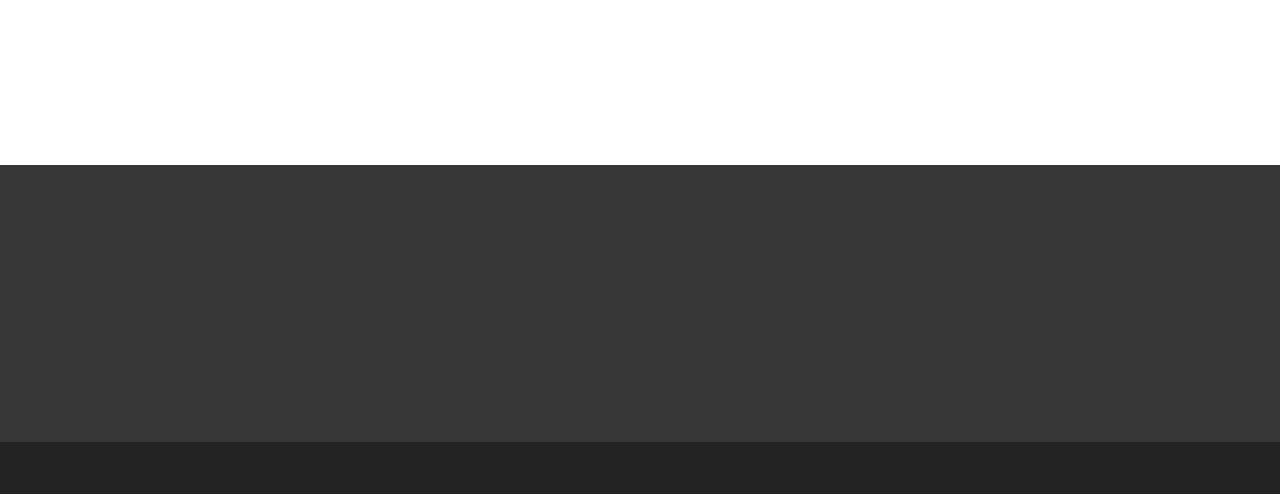
<file: html/news/page/news.html>
<!--
Author: W3layouts
Author URL: http://w3layouts.com
License: Creative Commons Attribution 3.0 Unported
License URL: http://creativecommons.org/licenses/by/3.0/
-->
<!DOCTYPE html>
<html>

<head>
    <title>Studeon a Corporate Category Flat Bootstarp responsive Website Template| Features :: w3layouts</title>
    <link href="../../common/css/bootstrap.css" rel='stylesheet' type='text/css' />
    <!-- jQuery (necessary for Bootstrap's JavaScript plugins) -->
    <!-- Custom Theme files -->
    <link href="../../common/css/style.css" rel="stylesheet" type="text/css" media="all" />
    <script type="text/javascript" src="../../common/js/jquery-1.11.0.min.js"></script>
    <!-- Custom Theme files -->
    <meta name="viewport" content="width=device-width, initial-scale=1">
    <meta http-equiv="Content-Type" content="text/html; charset=utf-8" />
    <meta name="keywords" content="Studeon Responsive web template, Bootstrap Web Templates, Flat Web Templates, Andriod Compatible web template, 
Smartphone Compatible web template, free webdesigns for Nokia, Samsung, LG, SonyErricsson, Motorola web design" />
    <script type="application/x-javascript">
    addEventListener("load", function() {
        setTimeout(hideURLbar, 0);
    }, false);

    function hideURLbar() {
        window.scrollTo(0, 1);
    }
    </script>
    <!--webfont-->
    <link href='http://fonts.googleapis.com/css?family=Oswald:400,700,300|Open+Sans:300italic,400italic,600italic,400,300,600,700' rel='stylesheet' type='text/css'>
    <!--//webfont-->
    <!--Animation-->
    <script src="../../common/js/wow.min.js"></script>
    <link href="../../common/css/animate.css" rel='stylesheet' type='text/css' />
    <script>
    new WOW().init();
    </script>
</head>

<body>
    <div class="header box css3-shadow" id="head" ">
 	<div class="container ">
	  <div class="header-top ">
	        <div class="logo wow bounceInLeft " data-wow-delay="0.4s ">
				<a href="index.html "><img src="../../common/img/logo.png " alt=" "/></a>
			 </div>
		     <div class="h_menu4 "><!-- start h_menu4 -->
				<a class="toggleMenu " href="# ">Menu</a>
				<ul class="nav ">
					<li class="active "><a class="scroll " href="../../home/page/index.html ">首页</a></li>
						<li><a href="../..project/page/project.html" class="scroll ">项目展示</a></li>
						<li><a href="../../solution/page/solution.html">解决方案</a>
                       <li><a href="feature.html ">服务支持</a>
                            <ul>
                                <li><a href="feature.html ">售后服务</a></li>
                                <li><a href="feature.html ">施工标准</a></li>
                                <li><a href="feature.html ">个性定制</a></li>
                                <li><a href="feature.html ">空调保养</a></li>
                                <li><a href="feature.html ">空调延保</a></li>
                                <li><a href="feature.html ">服务承诺</a></li>
                            </ul>
                        </li>
					<li><a href="../../contact/page/contact.html" class="scroll ">关于我们</a></li>
					<li><a href="../../news/page/news.html ">新闻动态</a></li>

				</ul>
				<script type="text/javascript " src="../../common/js/nav.js "></script>
			</div><!-- end h_menu4 -->
			<div class="social_icons wow bounceInRight " data-wow-delay="0.4s ">
					<ul>
						<li><a href="# "><i class="facebook "></i></a></li>
						<li><a href="# "><i class="twitter "></i></a></li>
						<li><a href="# "><i class="rss "></i></a></li>
						<li><a href="# "><i class="viemo "></i></a></li>
						<li><a href="# "><i class="youtube "></i></a></li>
						<li><a href="# "><i class="linkedin "></i></a></li>
					</ul>
				</div>

			<div class="clearfix "> </div>
			
		  </div><!-- end header_main4 -->
	</div>
</div>
    <!--start-features-->
    <div class="some ">
        <h3>新闻零距离</h3>
		<div class="container ">
		<div class="container ">
				<div class="mid-section ">
						<div class="mid-top wow fadeInUpBig animated animated  animated" data-wow-delay="0.4s " style="visibility: visible; animation-delay: 0.4s; animation-name: fadeInUpBig;">
							<div class="col-md-10 mid-text ">
							 <h3>前线记者发来报道 前线记者发来报道</h3>
							<p> 还有不到80天，第31届奥运会即将在巴西里约热内卢揭开帷幕。奥运盛世，全球瞩目。随之备受关注的则是100%中标奥运会所有公布指标的新建室内比赛场馆中央空调项目的美的中央空调。作为中国智造的实力代</p>
							</div>
							<div class="col-md-2 mid-button ">
								<a href="# ">了解更多</a>
							</div>
							<div class="clearfix "></div>
						</div>
						<hr>
						<div class="mid-top wow fadeInUpBig animated animated  animated" data-wow-delay="0.4s " style="visibility: visible; animation-delay: 0.4s; animation-name: fadeInUpBig;">
							<div class="col-md-10 mid-text ">
							 <h3>前线记者发来报道 前线记者发来报道</h3>
							<p> 还有不到80天，第31届奥运会即将在巴西里约热内卢揭开帷幕。奥运盛世，全球瞩目。随之备受关注的则是100%中标奥运会所有公布指标的新建室内比赛场馆中央空调项目的美的中央空调。作为中国智造的实力代</p>
							</div>
							<div class="col-md-2 mid-button ">
								<a href="# ">了解更多</a>
							</div>
							<div class="clearfix "></div>
						</div>
						<hr>
						<div class="mid-top wow fadeInUpBig animated animated  animated" data-wow-delay="0.4s " style="visibility: visible; animation-delay: 0.4s; animation-name: fadeInUpBig;">
							<div class="col-md-10 mid-text ">
							 <h3>前线记者发来报道 前线记者发来报道</h3>
							<p> 还有不到80天，第31届奥运会即将在巴西里约热内卢揭开帷幕。奥运盛世，全球瞩目。随之备受关注的则是100%中标奥运会所有公布指标的新建室内比赛场馆中央空调项目的美的中央空调。作为中国智造的实力代</p>
							</div>
							<div class="col-md-2 mid-button ">
								<a href="# ">了解更多</a>
							</div>
							<div class="clearfix "></div>
						</div>
					</div>
				</div>


		</div>
    <div class="features-section text-center ">
        <div class="container ">
            <div class="Awesome-features ">
                <h3>So Many Features</h3>
                <div class="awesome-grids ">
                    <div class="col-md-4 awesome-grid wow bounceIn " data-wow-delay="0.4s ">
                        <i class="eye "></i>
                        <h4>Beautiful design</h4>
                        <p>Nullam vitae sollicitudineros. Cras varius vehicula velit, ac congue quam dictum sed</p>
                    </div>
                    <div class="col-md-4 flat-phone text-center span_66 wow bounceIn " data-wow-delay="0.4s ">
                        <img src="../../common/img/flat-phone.jpg " alt=" " />
                    </div>
                    <div class="col-md-4 awesome-grid wow bounceIn " data-wow-delay="0.4s ">
                        <i class="load "></i>
                        <h4>Auto Reloading</h4>
                        <p>Nullam vitae sollicitudineros. Cras varius vehicula velit, ac congue quam dictum sed</p>
                    </div>
                    <div class="clearfix "></div>
                </div>
                <div class="awesome-grids second ">
                    <div class="col-md-4 awesome-grid wow bounceIn " data-wow-delay="0.4s ">
                        <i class="msg "></i>
                        <h4>Responsive Layout</h4>
                        <p>Nullam vitae sollicitudineros. Cras varius vehicula velit, ac congue quam dictum sed</p>
                    </div>
                    <div class="col-md-4 awesome-grid wow bounceIn " data-wow-delay="0.4s ">
                        <i class="flag "></i>
                        <h4>Easy to Customize</h4>
                        <p>Nullam vitae sollicitudineros. Cras varius vehicula velit, ac congue quam dictum sed</p>
                    </div>
                    <div class="col-md-4 awesome-grid wow bounceIn " data-wow-delay="0.4s ">
                        <i class="ok "></i>
                        <h4>Help & Support</h4>
                        <p>Nullam vitae sollicitudineros. Cras varius vehicula velit, ac congue quam dictum sed</p>
                    </div>
                    <div class="clearfix "></div>
                </div>
            </div>
        </div>
    </div>
    <!--/start-footer-section-->
    <div class="footer-section ">
        <div class="container ">
            <div class="footer-grids wow bounceIn animated " data-wow-delay="0.4s ">
                <div class="col-md-3 footer-grid ">
                    <h4>About studeon</h4>
                    <div class="border2 "></div>
                    <p>Lorem ipsum dolor sit amet, consectetur adipiscing elit. Pellentesque id arcu neque, at convallis est felis.</p>
                    <p class="sub ">Lorem ipsum dolor sit amet, consectetur adipiscing elit. Pellentesque id arcu neque, at convallis est felis.</p>
                </div>
                <div class="col-md-3 footer-grid tags ">
                    <h4>the tags</h4>
                    <div class="border2 "></div>
                    <ul class="tag ">
                        <li><a href="# ">Awesome</a></li>
                        <li><a href="# ">Strategy</a></li>
                        <li><a href="# ">Photography</a></li>
                        <li><a href="# ">Development</a></li>
                        <li><a href="# ">Css</a></li>
                        <li><a href="# ">photoshop</a></li>
                        <li><a href="# ">Html</a></li>
                        <li><a href="# ">Awesome</a></li>
                        <li><a href="# ">Strategy</a></li>
                        <li><a href="# ">Photoshop</a></li>
                        <li><a href="# ">Html</a></li>
                    </ul>
                </div>
                <div class="col-md-3 footer-grid tweet ">
                    <h4>latest tweets</h4>
                    <div class="border2 "></div>
                    <div class="icon-3-square ">
                        <a href="# "><i class="square-3 "></i></a>
                    </div>
                    <div class="icon-text ">
                        <p>I like this awesome freebie. Check it out<a href="# "> @http://t.co/9vslJFpW </a></p>
                        <h5>About 15 mins</h5>
                    </div>
                    <div class="clearfix "></div>
                    <div class="icon-3-square ">
                        <a href="# "><i class="square-3 "></i></a>
                    </div>
                    <div class="icon-text ">
                        <p>I like this awesome freebie. Check it out<a href="# "> @http://t.co/9vslJFpW </a></p>
                        <h5>About 15 mins</h5>
                    </div>
                    <div class="clearfix "></div>
                </div>
                <div class="col-md-3 footer-grid flickr ">
                    <h4>flickr feed</h4>
                    <div class="border2 "></div>
                    <div class="flickr-grids ">
                        <div class="flickr-grid ">
                            <a href="# "><img src="../../common/img/f1.png " alt=" " title="CEO " /></a>
                        </div>
                        <div class="flickr-grid ">
                            <a href="# "><img src="../../common/img/f2.png " alt=" " title="GM " /></a>
                        </div>
                        <div class="flickr-grid ">
                            <a href="# "><img src="../../common/img/f3.png " alt=" " title="CEO " /></a>
                        </div>
                        <div class="clearfix "> </div>
                        <div class="flickr-grid ">
                            <a href="# "><img src="../../common/img/f4.png " alt=" " title="GM " /></a>
                        </div>
                        <div class="flickr-grid ">
                            <a href="# "><img src="../../common/img/f3.png " alt=" " title="CEO " /></a>
                        </div>
                        <div class="flickr-grid ">
                            <a href="# "><img src="../../common/img/f2.png " alt=" " title="GM " /></a>
                        </div>
                        <div class="clearfix "> </div>
                    </div>
                </div>
                <div class="clearfix "></div>
            </div>
        </div>
    </div>
    <!--//end-footer-section-->
    <!--/start-copyright-section-->
    <div class="copyright ">
        <div class="container ">
            <div class="logo2 wow bounceInLeft " data-wow-delay="0.4s ">
                <a href="index.html "><img src="../../common/img/logo2.png " alt=" " / title="logo " /></a>
            </div>
            <p class="write wow bounceInRight " data-wow-delay="0.4s ">Copyright &copy; 2015 All rights Reserved | Template by &nbsp;<a href="http://w3layouts.com ">W3layouts</a></p>
        </div>
        <div class="clearfix "></div>
    </div>
    <!--//end-copyright-section-->
    <!--start-smoth-scrolling-->
    <script type="text/javascript " src="../../common/js/move-top.js "></script>
    <script type="text/javascript " src="../../common/js/easing.js "></script>
    <script type="text/javascript ">
    jQuery(document).ready(function($) {
        // $(".scroll ").click(function(event) {
        //     event.preventDefault();
        //     $('html,body').animate({
        //         scrollTop: $(this.hash).offset().top
        //     }, 1000);
        // });
    });
    </script>
    <!--start-smoth-scrolling-->
    <script type="text/javascript ">
    $(document).ready(function() {
        /*
										var defaults = {
								  			containerID: 'toTop', // fading element id
											containerHoverID: 'toTopHover', // fading element hover id
											scrollSpeed: 1200,
											easingType: 'linear' 
								 		};
										*/

        $().UItoTop({
            easingType: 'easeOutQuart'
        });

    });
    </script>
    <a href="#head " id="toTop " class="scroll " style="display: block; "> <span id="toTopHover " style="opacity: 1; "> </span></a>
</body>

</html>
</file>
<file: html/common/css/style.css>
/*--
Author: W3layouts
Author URL: http://w3layouts.com
License: Creative Commons Attribution 3.0 Unported
License URL: http://creativecommons.org/licenses/by/3.0/
--*/
body{
	padding:0;
	margin:0;
	font-family: 'Open Sans', sans-serif;
	background:#fff;
	position:relative;

	font-family: "Arial","Microsoft YaHei","黑体","宋体",sans-serif;
}
body a{
    transition:0.5s all;
	-webkit-transition:0.5s all;
	-moz-transition:0.5s all;
	-o-transition:0.5s all;
	-ms-transition:0.5s all;
}
a:hover{
 text-decoration:none;
}
input[type="button"],input[type="submit"],.port-grid ,.text p,.text h3{
	transition:0.5s all;
	-webkit-transition:0.5s all;
	-moz-transition:0.5s all;
	-o-transition:0.5s all;
	-ms-transition:0.5s all;
}
h1,h2,h3,h4,h5,h6{
	margin:0;			   
}	
p{
	margin:0;
}
ul{
	margin:0;
	padding:0;
}
label{
	margin:0;
}
/*-----start-header----*/
.box {
    width:100%;
    background:#fff;
    margin:0;
    border-radius:2px;
}
.css3-shadow{
    position:relative;
    -webkit-box-shadow:0 1px 4px rgba(0, 0, 0, 0.3);
    box-shadow:0 1px 4px rgba(0, 0, 0, 0.3);
}
.css3-shadow:after{
   content: "";
}
/*-------------*/
.logo{
  float: left;
  width: 25.5%;
  margin-top: 1.2em;
}
/* start h_menu */
.top-header {
	margin-top: 1.5em;
}
nav.top-nav {
	float: left;
}
.h_menu4{
	float:left;
}
.t-Menu {
    display: none;
	background:#E46A3B;
	width: 100%;
	color: #FFF;
	font-size: 1.5em;
}

.nav {
	list-style: none;
	padding: 0 1em;
	}
.nav ul {
    list-style: none;
	width: 13em;
	border:none;
	z-index:888;
}
.nav li a {
	display: block;
	padding: 29.5px 23px;
	color: #3f5348;
	font-size: 1.1em;
	text-transform: capitalize;
	font-weight: 400;
	-webkit-transition: all 0.3s ease-out;
	-moz-transition: all 0.3s ease-out;
	-ms-transition: all 0.3s ease-out;
	-o-transition: all 0.3s ease-out;
	transition: all 0.3s ease-out;
	text-decoration: none;
	border-top: 4px solid #fff;
}
.nav li a:hover {
	color:#fff;

}

.nav li {
    position: relative;
}
.nav li.active{
	
}
.nav > li {
    float:left;
    
}
.nav > li > a:hover{
 color: #E4600F;
 background: -moz-linear-gradient(top,  rgba(225,225,225,0.6) 0%, rgba(225,225,225,0.6) 35%, rgba(225,225,225,0.56) 46%, rgba(225,225,225,0.48) 54%, rgba(225,225,225,0.2) 72%, rgba(225,225,225,0.09) 81%, rgba(225,225,225,0.04) 86%, rgba(225,225,225,0) 100%); /* FF3.6+ */
background: -webkit-gradient(linear, left top, left bottom, color-stop(0%,rgba(225,225,225,0.6)), color-stop(35%,rgba(225,225,225,0.6)), color-stop(46%,rgba(225,225,225,0.56)), color-stop(54%,rgba(225,225,225,0.48)), color-stop(72%,rgba(225,225,225,0.2)), color-stop(81%,rgba(225,225,225,0.09)), color-stop(86%,rgba(225,225,225,0.04)), color-stop(100%,rgba(225,225,225,0))); /* Chrome,Safari4+ */
background: -webkit-linear-gradient(top,  rgba(225,225,225,0.6) 0%,rgba(225,225,225,0.6) 35%,rgba(225,225,225,0.56) 46%,rgba(225,225,225,0.48) 54%,rgba(225,225,225,0.2) 72%,rgba(225,225,225,0.09) 81%,rgba(225,225,225,0.04) 86%,rgba(225,225,225,0) 100%); /* Chrome10+,Safari5.1+ */
background: -o-linear-gradient(top,  rgba(225,225,225,0.6) 0%,rgba(225,225,225,0.6) 35%,rgba(225,225,225,0.56) 46%,rgba(225,225,225,0.48) 54%,rgba(225,225,225,0.2) 72%,rgba(225,225,225,0.09) 81%,rgba(225,225,225,0.04) 86%,rgba(225,225,225,0) 100%); /* Opera 11.10+ */
background: -ms-linear-gradient(top,  rgba(225,225,225,0.6) 0%,rgba(225,225,225,0.6) 35%,rgba(225,225,225,0.56) 46%,rgba(225,225,225,0.48) 54%,rgba(225,225,225,0.2) 72%,rgba(225,225,225,0.09) 81%,rgba(225,225,225,0.04) 86%,rgba(225,225,225,0) 100%); /* IE10+ */
background: linear-gradient(to bottom,  rgba(225,225,225,0.6) 0%,rgba(225,225,225,0.6) 35%,rgba(225,225,225,0.56) 46%,rgba(225,225,225,0.48) 54%,rgba(225,225,225,0.2) 72%,rgba(225,225,225,0.09) 81%,rgba(225,225,225,0.04) 86%,rgba(225,225,225,0) 100%); /* W3C */
filter: progid:DXImageTransform.Microsoft.gradient( startColorstr='#99e1e1e1', endColorstr='#00e1e1e1',GradientType=0 ); /* IE6-9 */
border-top: 4px solid #EC5844;
}

.nav > li.hover > ul {
    left:0px;
    top:80px;
}
.nav li li.hover ul {
    left: 100%;
   -webkit-transition: background .2s linear;
	-moz-transition: background .2s linear;
	-ms-transition: background .2s linear;
	-o-transition:  background .2s linear;
	transition: background .2s linear;
}
.nav > li > li > a{
	font-size: 0.85em;
	padding: 10px 20px;
	display: block;
	color: #555;
	background: #fff;
	position: relative;
	z-index: 9999;
	font-weight: normal;
	-webkit-transition: all 0.3s ease-out;
	-moz-transition: all 0.3s ease-out;
	-ms-transition: all 0.3s ease-out;
	-o-transition: all 0.3s ease-out;
	transition: all 0.3s ease-out;
	width: 100%;
	text-decoration: none;
	margin: 0;
	borde:none;
	text-transform: lowercase;
}
.nav li li {
	border-top:none;
}
.nav li li:hover{
	border-top:none;
}
.nav li li a{
	text-transform: capitalize;
	font-size:1em;
	padding: 0.8em;
	color:#999;
	 border-top:none;
	  border-bottom: 2px ridge rgba(245, 245, 245, 0.13);
}
.nav li li a:hover{
	color:#000;
	padding: 0.8em;
	background:#fff;
}
.nav > li >  ul {
    position: absolute;
    left: -9999px;
    padding: 0;
    z-index: 9999;
    background:#F4F4F4;
	padding:0em 0;
	border-top: 4px solid #EC5844;
}
a.toggleMenu {
  display: none;
}
/***** Media Quries *****/
	@media screen and (max-width: 800px) {
		.logo{
		text-align:center;
		float:none;
		margin-top:0.5em;
		margin-right: 0em;
		}
		.h_logo4{
			text-align:center;
			float: none;
			margin: 4% 0;
		}
		.h_menu4{
			float: none;
		}
		.t-Menu {
			padding: 5px 23px;
			width: 100%;
			display:block;
		}
		 a.t-Menu{
			padding: 5px 23px;
			color: #fff;	
			font-size: 19px;
			font-weight: 400;
			text-decoration:none;
		}
		.nav {
			margin-top: 0;
		}
		.nav li a {
			padding: 10px 15px;
		}
		.nav {
			background:#fff;
		}
		.active {
			display: block;
		}
		.nav > li {
			float: none;
		}
		.nav > li > .parent {
			background-position: 95% 50% !important;
		}
	   .nav ul {
			display: block;
			width: 100%;
		}
	   .nav > li.hover > ul , .nav li li.hover ul {
			position: static;
		}
		.header_bottom_right {
			float: right;
			width: 77%;
			text-align: center;
		}
		.h_menu4 {
		  float: none;
		  width: 100%;
			margin: 0.3em 0 0 0;
		}
		.social_icons {
	  float: right;
	  margin-top: 2em;
	  display: none;
	}
	}
/**************/
.logo a{
	display:block;
}
.social_icons{
	float:right;
	  margin-top: 2em;
}
.social_icons i {
  width:26px;
  height:26px;
  background: url('../img/s-icons.png') no-repeat 0px 0px;
  display: inline-block;
}
.social_icons  li {
list-style:none;
display:inline-block;
}
i.facebook {
  background-position: -241px -5px;
}
i.facebook:hover {
  background-position: -241px -44px;
}
i.twitter{
  background-position: -267px -5px;
}
i.twitter{
  background-position: -267px -44px;
}
i.rss{
  background-position: -293px -5px;
}
i.rss:hover{
  background-position: -293px -44px;
}

i.viemo{
  background-position: -318px -5px;
}
i.viemo:hover{
  background-position: -318px -44px;
}
i.youtube{
  background-position: -341px -5px;
}
i.youtube:hover{
  background-position: -341px -44px;
}
i.linkedin{
  background-position: -368px -5px;
}
i.linkedin:hover{
  background-position: -368px -44px;
}
.slider {
	position: relative;
	text-align: center;
	
}
.rslides {
  position: relative;
  list-style: none;
  overflow: hidden;
  width: 100%;
  padding: 0;
  margin: 0;
  }
.rslides h3{
	color: #fff;
  font-size: 3.5em;
  width: 73%;
  margin: 6em auto 0;
  font-weight: 400;
  text-transform:uppercase;
    line-height: 1.2em;
}
.rslides h3 span {
  color: #d6ff00;
}
.rslides p{
  color: #fff;
  font-size: 2.2em;
  font-weight: 300;
  text-align: center;
}
.rslides li {
  -webkit-backface-visibility: hidden;
  position: absolute;
  display: none;
  width: 100%;
  left: 0;
  top: 0;
  }
.rslides li:first-child {
  position: relative;
  display: block;
  float: left;
  }
.callbacks_tabs a:after {
	content: "\f111";
	font-size: 0;
	font-family: FontAwesome;
	visibility: visible;
	display: block;
	width: 51px;
	height: 27px;
	display: inline-block;
	border:1px solid #fff;
	background:#fff;
}
.callbacks_here a:after{
	border: 1px solid #F7F0F0;
	background:#EC5844;
}
.callbacks_tabs a{
	visibility:hidden;
}
.callbacks_tabs li{
	display:inline-block;
}
ul.callbacks_tabs.callbacks1_tabs {
position:absolute;
	bottom: 7.3%;
	z-index: 999;
	left: -76%;
	display: block;
}
.callbacks_nav {
  position: absolute;
  -webkit-tap-highlight-color: rgba(0,0,0,0);
  top: 73%;
	left: 15%;
  opacity: 0.7;
  z-index: 3;
  background: transparent url("../img/gif.png") no-repeat 0px 0px;
  margin-top: -45px;
  display:none;
  }
.callbacks_nav.next {
  left: auto;
  background-position: right top;
  right: 15%;
 }
/*--- slider---*/
.slider-bg {
  background:url("../img/bg.jpg") no-repeat 0px 0px;
   padding: 5em 0 0 0;
  background-size: cover;
  -webkit-background-size: cover;
  -o- background-size: cover;
  -moz- background-size: cover;
  min-height: 520px;
}
.left-grid-1 {
  margin-top:2em;
  float:left;
}
.right-grid-1 {
   float:right;
}
.left-grid-1 h1,.left-grid-1 h2,.left-grid-1 h3 {
  color: #fff;
  background:#EC5844;
   padding: 0.2em 0.2em;
  width: 71%;
  font-size: 4em;
   border-bottom: 1px solid #fff;
  font-family: 'Oswald', sans-serif;
}
.left-grid-1 h2{
	width: 60%;
	font-size: 4em;
	border:none;
}
.left-grid-1 h3 {
    border-top: 1px solid #fff;
	 border-bottom:none;
}
/*---service-section----*/
.service-section {
   padding: 5em 0em;
}
.services-section-grid,.services-section-grid.lost {
  background:url(../img/ser-bg.png)no-repeat 0px 0px;
  padding: 0;
}
.services-section-grid.lost {
margin:0;
}
.service-icon {
  float: left;
  width: 18%;
  margin-right:2%;
}
.service-icon-heading {
  float: left;
  width: 80%;
  padding: 1em 1em;
}
.services-section-grid p {
  color: #999;
  font-size: 0.9em;
  line-height: 1.6em;
  font-weight: 400;
}
.service-icon-heading h4 {
  color:#565252;
  font-size: 1.2em;
  font-weight: 600;
  font-family: 'Oswald', sans-serif;
  text-transform: uppercase;  padding: 0.5em  0;
}
i.rocket {
  width: 67px;
    height: 123px;
  background: url('../img/s-icons.png') no-repeat 18px 43px #EC5844;
  display: inline-block;
}
i.plan {
   width: 67px;
    height: 123px;
  background: url('../img/s-icons.png') no-repeat -66px 43px #EC5844;
  display: inline-block;
}
i.book {
    width: 67px;
    height: 123px;
  background: url('../img/s-icons.png') no-repeat -144px 43px #EC5844;
  display: inline-block;
}
i.arrow{
  width: 67px;
    height: 123px;
  background: url('../img/s-icons.png') no-repeat 22px -74px #EC5844;
  display: inline-block;
}
i.download {
   width: 67px;
    height: 123px;
  background: url('../img/s-icons.png') no-repeat -64px -69px #EC5844;
  display: inline-block;
}
i.cloud {
    width: 67px;
   height: 123px;
   background: url('../img/s-icons.png') no-repeat -142px -69px #EC5844;
  display: inline-block;
}
.serve-grids.two {
  margin-top: 1.4em;
}
/*----mid-section----*/
.mid-section {
   padding: 4em 0;
  border-top: double #ddd;
  border-bottom: double #ddd;
}
.mid-top {
  background: #eee;
  padding: 3em 1em;
  border: 1px solid #ddd;
  border-left:5px solid #EC5844;
}
.mid-text  h3 {
  text-transform: uppercase;
  font-size: 1.15em;
  font-weight: 600;
  margin-bottom: 0.7em;
}
.mid-text p {
  color: #999;
  font-size: 0.95em;
}
.mid-text{
float:left;
}
.mid-button{
 margin-top:1em;
 padding: 0;
 float:right;
}
.mid-button a {
  padding: 1em 1em 1em 3em;
  color: #fff;
  font-size: 1.2em;
  font-weight: 600;
  text-decoration: none;
  -webkit-appearance: none;
  border-radius: 0.3em;
  -webkit-border-radius: 0.3em;
  -o-border-radius: 0.3em;
  -moz-border-radius: 0.3em;
  background: url(../img/windows.png) no-repeat 11px 14px #EC5844;
    box-shadow: inset 0px -2px 11px #AB0F0F;
	-webkit-box-shadow: inset 0px -2px 11px #AB0F0F;
	-o-box-shadow: inset 0px -2px 11px #AB0F0F;
	-moz-box-shadow: inset 0px -2px 11px #AB0F0F;
}
.mid-button a:hover{
  opacity: 0.8;
}
h4.stories span a{
display:block;
}
/*---portfolio-section-------*/
.port-section {
  padding: 3.5em 0 4em 0;
  position:relative;
}
.port-section  h2{
 position: absolute;
  left: 13.3%;
  top: -3%;
  background: #fff;
  padding: 0.3em 0.3em;
  font-size: 1.34em;
  font-weight: 700;
}
.port-grid {
  background: #eee;
  width: 24.2%;
  float: left;
  margin-right: 1.0%;
  padding: 1em 1em;
    position: relative;
}
.port-grid.lost{
   margin-right:0%;
}
.port-grid:hover   {
 background:#EC5844;
}
.box_type {
 background: #EC5844;
  padding: 5px 21px;
  position: absolute;
  bottom: 146px;
  color: #fff;
  left: 14px;
  font-size: 0.85em;
}
.box-hover {
    position: absolute;
  bottom: 141px;
  right: 13px;
}
ul.port-icons li {
  list-style: none;
  display: inline-block;
}
ul.port-icons  li  i.per{
width: 27px;
  height: 27px;
  display: inline-block;
  background: url("../img/s-icons.png")-243px -83px no-repeat #EC5844;
}
ul.port-icons  li  i.loca{
	width: 27px;
  height: 27px;display:inline-block;
	background:url("../img/s-icons.png")-277px -83px no-repeat #EC5844;
}
.text  a  h3{
  font-size: 1.2em;
  font-weight: 600;
  text-transform: uppercase;
  margin-top: 1em;
  padding: 0em 0 0.8em 0;
  border-bottom: 2px ridge rgba(239, 240, 240, 0.08);
}
.text p{
font-size:0.95em;
color:#999;
line-height:1.8em;
margin:0.5em 0;
}
.port-grid :hover  .text ,.port-grid.lost:hover .text,.port-grid.lost:hover .text h3,.port-grid:hover .text h3{
 color:#fff;
}
.port-grid:hover .text p {
  color: #fff;
}
.port-grid:hover .text h3 {
  border-bottom: 1px solid #fff;
}
/*----mid-section----*/
.bottom-section {
   padding: 4em 0;
  border-top: double #ddd;
  border-bottom: double #ddd;
}
.bottom-top {
  background: #eee;
  padding: 3em 1em;
  border: 1px solid #ddd;
  border-left:5px solid #EC5844;
}
.bottom-text  h3 {
  text-transform: uppercase;
  font-size: 1.15em;
  font-weight: 600;
  margin-bottom: 0.7em;
}
.bottom-text p {
  color: #999;
  font-size: 0.95em;
}
.bottom-text{
float:left;
}
.stories {
  position: relative;
  display: inline;
}
.stories span {
  position: absolute;
  width: 185px;
  background: #EC5844;
  display: block;
  line-height: 1em;
  text-transform: uppercase;
  height: 130px;
  top: -42px;
  padding: 2.5em 1em 1em 6em;
}
.stories span:before {
content: '';
  position: absolute;
  top: 14%;
  left: -11%;
  width: 0;
  height: 0;
  border-right: 132px solid #eee;
  border-top: 94px solid transparent;
  transform: rotate(-269deg);
  -webkit-transform: rotate(-269deg);
  -0- transform: rotate(-269deg);
  -moz- transform: rotate(-269deg);
  
}
/*----blog-section----*/
	.blog-section {
	  padding: 3em 0;
	  position:relative;
	}
	.blog-section h3 {
	  position: absolute;
	  left: 13.3%;
	  top: -3%;
	  background: #fff;
	  padding: 0.3em 0.3em;
	  font-size: 1.34em;
	  font-weight: 700;
	}
	.testimonal  h3 {
	   position: absolute;
	  left: 0%;
	  top: -17%;
	  background: #fff;
	  padding: 0.3em 0.3em;
	  font-size: 1.34em;
	  font-weight: 700;
	  text-transform: uppercase;
	}
	.blog-left {
	  float: left;
	  padding: 0;
	   position: relative;
	}
	.testimonal {
	  float: right;
	}
	.left-img a h4 {
	  font-size: 1.2em;
	  text-transform: uppercase;
	  font-weight: 600;
	  padding: 1em 0 0.4em 0;
	}
	.left-img p {
	  font-size: 0.95em;
	  color: #999;
	  line-height: 1.8em;
	  margin: 0.5em 0;
	  border-top: 1px solid #ccc;
	  border-bottom: 1px solid #ccc;
	  padding: 0.8em 0;
	  width: 86%;
	}
	.left-img{
	position:relative;
	  padding: 0;
	}
	ul.blog-icons {
	  position: absolute;
	  right: 39px;
	  top: 214px;
	}
	ul.blog-icons  li{
	 display:inline-block;
	 list-style:none;
	}
	ul.blog-icons li i.pencil,ul.blog-icons li i.date,ul.blog-icons li a i.cam,ul.blog-icons li i.date2 {
	   width: 42px;
	  height: 41px;
	  display: inline-block;
	background: url("../img/s-icons.png")-242px -168px no-repeat;
	}
	ul.blog-icons li a i.cam {
	  background: url("../img/s-icons.png")-242px -122px no-repeat;
	}
	ul.blog-icons li i.date {
	  background: url("../img/s-icons.png")-292px -121px no-repeat;
	}
	a.read{
	 font-size: 1.1em;
	  color: #000;
	  font-weight: 500;
	  padding: 0.8em 0.8em;
	  background: #fff;
	  margin-top: 0.8em;
	  display: inline-block;
	  border-radius: 0.3em;
	  cursor:pointer;
	}
	a.read  span {
	 width: 18px;
	  height: 13px;
	  display: inline-block;
	  vertical-align: middle;
	  background: url("../img/s-icons.png")no-repeat -293px -182px;
	}
	a.read:hover{
	background:#EC5844;
	padding:0.8em 0.8em;
	text-decoration:none;
	  box-shadow: inset 0px -2px 11px #AB0F0F;
  -o-box-shadow: inset 0px -2px 11px #AB0F0F;
  -moz-box-shadow: inset 0px -2px 11px #AB0F0F;
    color: #fff;
	}
	.test-text h4 {
	  font-size: 1.2em;
	  text-transform: uppercase;
	  font-weight: 600;
	  line-height: 1.4em;
	    margin-bottom: 0.4em;
	}
	.test-text p {
	  font-size: 1.1em;
	  color:#000;
	  line-height:1.5em;
	  }
	  p.test {
	   font-size: 0.95em;
	  color: #999;
	  line-height: 1.55em;
	  margin-top: 0.4em;
	  font-style: italic;
	}
	  .test-text p  a {
	    font-size: 1em;
	  color:#EC5844;
	  }
	.test-img{
	 float:left;
	  padding: 0;
	}
	.test-text{
	 float:right;
	}
	p.test span{
	  background: url(../img/quotes.png)0px 0px no-repeat;
  width: 25px;
  height: 14px;
  display: inline-block;
	}
	.test-grid.second{
	 margin-top:1.2em;
	}
/*----single-------*/
.content {
  padding: 3em 0;
}
.print-main img {
  border: 6px solid #EC5844;
}
.single {
  margin-top: 2em;
}
p.span {
	color: #798184;
	font-size: 1.1em;
	font-weight: 400;
	line-height: 1.5em;
	margin: 0.5em 0;
}
p.likes {
  font-size: 0.95em;
  margin: 1em 0 1em 0;
  color: #999;
  font-weight:400;
}
p.likes a {
  color: #EC5844;
}
p.span a:hover,p.likes a:hover {
	text-decoration: underline;
}
p.span a {
	color: #EC5844;
	font-size: 1.1em;
	font-weight: 400;
	line-height: 1.5em;
	margin: 0.5em 0;
}
#commentform input[type="text"] {
	padding: 8px 15px;
	width: 60%;
	color: #444;
	font-size: 1em;
	border: 1px solid #eee;
	background: #eee;
	outline: none;
	display: block;
}
.leave h4 {
  color: #282828;
  font-size: 1.85em;
  font-weight: 400;
  display: block;
  line-height: 1.25em;
  text-transform: uppercase;
}
#commentform label {
display: block;
  font-size: 1.2em;
  color: #000;
  font-weight: 400;
}
#commentform span {
	color: #A60000;
	position: absolute;
}
#commentform input[type="text"] {
	padding: 8px 15px;
  width: 100%;
  color: #444;
  font-size: 1em;
  border: 1px solid #eee;
  background: #eee;
  outline: none;
  display: block;
}
#commentform textarea {
	padding: 13px 20px;
	width: 100%;
	color: #444;
	font-size:0.85em;
	outline: none;
	height:150px;
	display: block;
	resize: none;
	font-weight:400;
	border: 1px solid #eee;
	background: #eee;
}
#commentform input[type="submit"] {
  padding: 0.8em 3em;
  color: #fff;
  font-size: 1.2em;
  font-weight: 600;
  text-transform:uppercase;
  text-decoration: none;
  -webkit-appearance: none;
  border-radius: 0.3em;
  -webkit-border-radius: 0.3em;
  -o-border-radius: 0.3em;
  -moz-border-radius: 0.3em;
  background:#EC5844;
  box-shadow: inset 0px -2px 11px #AB0F0F;
  -o-box-shadow: inset 0px -2px 11px #AB0F0F;
  -moz-box-shadow: inset 0px -2px 11px #AB0F0F;
  outline: none;
  border:none;

}
.comments1 {
	margin-top: 3em;
}
#commentform p {
	position: relative;
	padding: 8px 0;
	font-size: 1em;
}
.comments-main {
	border: 1px solid #D5D4D4;
	padding: 17px 0px;
	margin: 15px 0px 40px 0;
}
.cmnts-right a {
  padding: 0.6em 1.5em;
  color: #fff;
  font-size: 1.2em;
  font-weight: 600;
  text-decoration: none;
  -webkit-appearance: none;
  border-radius: 0.3em;
  -webkit-border-radius: 0.3em;
  -o-border-radius: 0.3em;
  -moz-border-radius: 0.3em;
  background: #EC5844;
  box-shadow: inset 0px -2px 11px #AB0F0F;
  -o-box-shadow: inset 0px -2px 11px #AB0F0F;
  -moz-box-shadow: inset 0px -2px 11px #AB0F0F;
  text-transform: uppercase;

}
.cmnts-right a:hover,#commentform input[type="submit"]:hover {
	opacity:0.8;
	text-decoration:none;
}
.cmts-main-right   h5 ,.cmts-main-right  a  h5 {
	font-size: 1em;
	color: #4e4e4b;
	margin: 0px;
	font-weight: 600;
}
.comments1 h4 {
	color: #282828;
	font-size: 1.85em;
	font-weight: 400;
	display: block;
	line-height: 1.25em;
}
.cmts-main-right p{
	color: #333333;
	font-weight: 400;
	font-size: 0.9em;
	line-height: 1.9em;
	opacity: 0.6;
	margin: 2px 0 15px 0px;
}
.print-main a h3,.print-main  h3{
  color: #000;
  text-transform: uppercase;
  font-weight: 600;
  font-size: 1.4em;
}
p.ptext {
  line-height: 1.8em;
  font-size: 0.95em;
  color: #999;
}
.cmnts-left p {
	font-size: 13px;
	color:#999;
	font-weight:600;
}
.single-content-left {
	padding:2.5em;
}
.cmts-main-left img {
	  width: 90%;
}
/*-------*/
.print-main{
	position:relative;
}
ul.single-icons li{
	list-style: none;
	display: inline-block;
}
ul.single-icons {
  position: absolute;
  right: 0px;
  top: 449px;
}
ul.single-icons li i.date2,ul.single-icons li a i.penc {
  width: 42px;
  height: 41px;
  display: inline-block;
  background: url("../img/s-icons.png")-292px -121px no-repeat;
}
ul.single-icons li a i.penc {
	background: url("../img/s-icons.png")-242px -122px no-repeat;
}
.search {
  border: 1px solid #dbdbdb;
  background: none;
  position: relative;
  margin-bottom: 2em;
}
.search form input[type="text"] {
  padding: 12px 15px;
  font-weight: 400;
  font-size: 13px;
  color: #999;
  border: none;
  outline: none;
  width: 87%;
  background: none;
}
.search form input[type="submit"] {
  background: url('../img/search.png')no-repeat 0px 2px;
  width: 20px;
  height: 20px;
  border: none;
  cursor: pointer;
  outline: none;
  position: absolute;
  top: 8px;
  right: 8px;
}
.right-content h5 {
  font-size:1.2em;
  font-weight: 600;
  margin: 0;
  color:#000;
  margin-bottom: 1.5em;
   text-transform:uppercase;
}
.sidebar-bottom h5 {
  font-size:1.2em;
  font-weight: 600;
  margin: 0;
  color:#000;
  margin:1em 0;
  text-transform:uppercase;
}
.sidebar-bottom ul li,.categories ul li{
	list-style:none;
	display:block;
}
.sidebar-bottom ul li a,.categories ul li a {
  font-size:0.95em;
  margin: 0 0 1em 0;
  color: #999;
  line-height: 1.8em;
  text-decoration: none;
  padding-left: 2em;
  background: url(../img/b_arrow.png) no-repeat 0px 6px;
}
.sidebar-bottom ul li a:hover,.categories ul li a:hover {
  padding-left: 3em;
}
.featured ul li {
  display: inline-block;
  width: 48%;
  padding: 4px;
}
.cmnts-left {
  padding: 0;
}
.featured img {
  width: 100%;
}
.featured h4,.categories h4 {
  font-size:1.2em;
  text-transform: uppercase;
  color: #000;
  font-weight:600;
  margin:1em 0;
}
/*-------portfolio----------*/
.head-section h2 {
  font-size:2.2em;
  color: #000;
  font-weight: 600;
  margin: 1em 0;
}
ul#filters {
	padding: 0px;
	  text-align: center;
}
#filters {
	margin:0 0 2%;
	padding: 0;
	list-style: none;
}
#filters li {
	display:inline-block;
	display: -webkit-inline-box;
	display: -moz-inline-box;
	display: -o-inline-box;
	display: -ms-inline-box;
	padding: 0 1em;
}
#filters li span {
	display: block;
	text-decoration: none;
	color: #222;
	cursor: pointer;
	font-size: 1.1em;
	text-transform: uppercase;
	font-weight:600;
	
}
#filters li span:hover,#filters li.active  span{
	color:#E8270D;
}
.portfolio-content {
	padding: 3em 0;
}
.portfolio-section{
	padding:4em 0;
	background:#fff;
}
#portfoliolist .portfolio {
	-webkit-box-sizing: border-box;
	-moz-box-sizing: border-box;
	-o-box-sizing: border-box;
	width: 25%;
	display:none;
	float:left;
	overflow:hidden;
	margin: 0;
}
div#portfoliolist {
	padding: 0px 0px;
	  min-height: 535px;
}	
.portfolio-wrapper {
	overflow:hidden;
	position: relative !important;
	cursor:pointer;
}
.portfolio img {
	width:100%;
	transition: all 300ms!important;
	-webkit-transition: all 300ms!important;
	-moz-transition: all 300ms!important;
}
.portfolio .label {
	position: absolute;
	width: 100%;
	height:40px;
	bottom:-40px;
}
.portfolio .label-bg {
	background: #22B4B8;
	width: 100%;
	height:100%;
	position: absolute;
	top:0;
	left:0;
}
.portfolio .label-text {
	color:#fff;
	position: relative;
	z-index:500;
	padding:5px 8px;
}
.portfolio .text-category {
	display:block;
	font-size:9px;
	font-size: 12px;
	text-transform:uppercase;
}
/* Self Clearing Goodness */
.container:after { content: "\0020"; display: block; height: 0; clear: both; visibility: hidden; }
.clearfix:before,
.clearfix:after,
.row:before,
.row:after {
  content: '\0020';
  display: block;
  overflow: hidden;
  visibility: hidden;
  width: 0;
  height: 0; 
}
.row:after,
.clearfix:after {
  clear: both; 
}
.clear {
  clear: both;
  display: block;
  overflow: hidden;
  visibility: hidden;
  width: 0;
  height: 0;
}
.zoom-icon {
	position:absolute;
	top:15px;
	right:15px;
	bottom:15px;
	left:15px;
	display:block !important;
	opacity:1 !important;
	visibility:visible !important;
	background:transparent !important;
	border-radius:0;
	cursor:pointer;
	overflow:hidden;
	-webkit-transition:0.55s;
	-moz-transition:0.55s;
	-o-transition:0.55s;
	transition:0.55s;
}
.zoom-icon:after {
	position:absolute;
	display:block;
	top:50%;
	left:50%;
	top:50%;
	bottom:50%;
	width:0;
	height:0;
	content:"";
	background:url(../img/plus.png) 50% 50% no-repeat;
	border-radius:0;
	z-index:0;
	-webkit-transition:0.45s;
	-moz-transition:0.45s;
	-o-transition:0.45s;
	transition:0.45s;
}
.zoom-icon:before {
	position:absolute;
	left:-50%;
	top:48%;
	display:block;
	margin:0;
	height:0%;
	width:200%;
	background: rgba(148, 22, 6, 0.57);
	content:"";
	border-radius:0;
	overflow:hidden;
	-webkit-transform:rotate(-55deg);
	-moz-transform:rotate(-55deg);
	-ms-transform:rotate(-55deg);
	-o-transform:rotate(-55deg);
	transform:rotate(-55deg);
	-webkit-transition:0.65s;
	-moz-transition:0.65s;
	-o-transition:0.65s;
	transition:0.65s;
}
 #portfoliolist .portfolio a:hover .zoom-icon {
	-webkit-transition:0.4s;
	-moz-transition:0.4s;
	-o-transition:0.4s;
	transition:0.4s;
}
#portfoliolist .portfolio a:hover .zoom-icon:before {
	left:-60%;
	top:-35%;
	height:200%;
	width:200%;
	-webkit-transform:rotate(-55deg);
	-moz-transform:rotate(-55deg);
	-ms-transform:rotate(-55deg);
	-o-transform:rotate(-55deg);
	transform:rotate(-55deg);
	-webkit-transition:0.6s;
	-moz-transition:0.6s;
	-o-transition:0.6s;
	transition:0.6s;
}
 #portfoliolist .portfolio a:hover .zoom-icon:after {
	width:44px;
	height:63px;
	margin:-31px 0 0 -22px;
	-webkit-transition:0.45;
	-moz-transition:0.45;
	-o-transition:0.45;
	transition:0.45;
}
#portfoliolist .portfolio a:hover .zoom-icon {
	visibility:visible;
	border-radius:0;
	overflow:hidden;
}
.entertain_box{
	margin-bottom:3em;
}
.portfolio-botton {
	text-align: center;
	margin-top: 3em;
}
.portfolio-botton input[type="button"]{
	border:none;
	outline:none;
	padding:0.5em 1em;
	color:#fff;
	background:#60B890;
	font-size:18px;
	font-weight:600;
	text-transform:uppercase;
	border-radius:5px;
	-webkit-border-radius: 5px;
	-moz-border-radius: 5px;
	-o-border-radius: 5px;
	-ms-border-radius: 5px;
	border:1px dashed #60B890;
}
.portfolio-botton input[type="button"]:hover{
	border:1px dashed #fff;
	background:#F68367;
}
/*-----features-----*/
.features-section{
  padding:3em 0 5em 0;
}
.awesome-grids.second{
	margin-top:2em;
}
.eye,.flag,.msg,.ok,.load {
  width: 100px;
  height: 100px;
  background: url('../img/img-sprite.png') no-repeat 0px 0px;
  display: inline-block;
}
.flat-phone img {
  width: 100%;
}
.msg {
  background: url('../img/img-sprite.png') no-repeat -200px 0px;
}
.flag {
  background: url('../img/img-sprite.png') no-repeat -300px 0px;
}
.ok {
  background: url('../img/img-sprite.png') no-repeat -400px 0px;
}
.load {
  background: url('../img/img-sprite.png') no-repeat -100px 0px;
}
.awesome-grid:hover i.eye,.awesome-grid:hover i.load, .awesome-grid:hover i.ok, .awesome-grid:hover i.flag,.awesome-grid:hover i.msg {
  transform: rotateY(360deg);
  -webkit-transform: rotateY(360deg);
  -moz-transform: rotateY(360deg);
  -o-transform: rotateY(360deg);
  -webkit-transition: 0.8s;
  -moz-transition: 0.8s;
  -o-transition: 0.8s;
  transition: 0.8s;
}
.awesome-grid h4 {
  text-transform: uppercase;
  font-weight: 600;
  margin: 0.5em 0;
}
.awesome-grid p {
	color:999;
	font-size:0.95em;
	line-height:1.8em;
	font-weight:400;
}
.some{
	padding-top: 4em;
}
.Awesome-features h3,.some h3{
  font-size: 2em;
  text-transform: uppercase;
  font-weight: 600;
  margin: 1em 0;
  text-align:center;
}
.some h3{
	margin:1em 0 2em 0;
	
}
/*-------contact-----*/
form {
   padding: 0% 1%;
}
form li.first,li.second{
  border:none;
  list-style:none;
  margin-bottom:10px;
  width:100%;
}
.icon3  {
  height:55px;
  width:55px;
  display: block;
  float: left;
  border-top-left-radius: 0.3em;
  -o-border-top-left-radius: 0.3em;
  -moz-border-top-left-radius: 0.3em;
  -webkit-border-top-left-radius: 0.3em;
  border-border-bottom-left-radius: 0.3em;
  -o-border-bottom-left-radius: 0.3em;
  -moz-border-bottom-left-radius: 0.3em;
  -webkit-border-bottom-left-radius: 0.3em;
}
.user {
    background: url(../img/icons.png) no-repeat 14px 15px #f79d29;
}
.email{
  background:url(../img/icons.png) no-repeat 15px -39px #f79d29;
}
.phone{
  background: url(../img/icons.png) no-repeat 15px -93px #f79d29;
}
.message{
  background: url(../img/msg.png) no-repeat 16px 16px #f79d29;
}
li.first:hover .user{
     background: url(../img/icons.png) no-repeat 14px 15px #DB2048;
}
li.first:hover .email{
  background:url(../img/icons.png) no-repeat 15px -39px #DB2048;
}
li.first:hover .phone{
  background: url(../img/icons.png) no-repeat 15px -93px #DB2048;
}
li.second:hover .message {
  background: url(../img/msg.png) no-repeat 16px 16px #DB2048;
}
/*-----contact------*/
.map {
  padding: 3em 0 1em 0;
}
.contact-section{
	padding: 4em 0;
	
}
.contact h3 {
  font-size: 2.2em;
  color: #000;
  font-weight: 600;
  margin: 1em 0;
}
.contact p {
   color: #999;
  font-size: 0.95em;
  font-weight: 500;
  line-height: 1.8em;
  margin: 0 auto;
  width: 81%;
}
.contact {
  text-align: center;
}
 .contact input[type="text"], .contact textarea {
  border: 1px solid #DCDCDF;
    color: #000;
  outline:none;
  padding:0.8em 1em;
  margin-top: 2em;
  background:#EDEDED;
  -webkit-appearance: none;
  width: 33%;
  font-weight: 400;
  font-size: 16px;
  transition: 0.5s all;
  -webkit-transition: 0.5s all;
  -moz-transition: 0.5s all;
  -o-transition: 0.5s all;
  -ms-transition: 0.5s all;
  border-radius: 0.3em;
  -o-border-radius: 0.3em;
  -moz-border-radius: 0.3em;
  -weblit-border-radius: 0.3em;
}
.contact textarea {
  resize: none;
  height:250px;
  margin: 1.5em 0 2.5em;
  width: 100%;
}
.contac form input[type="text"]:nth-child(2) {
  margin: 0 0.092em;
}
.contact input[type="submit"] {
 padding: 1em 3em;
  color: #fff;
  font-size: 1.2em;
  font-weight: 600;
  text-decoration: none;
  -webkit-appearance: none;
  border-radius: 0.3em;
  -webkit-border-radius: 0.3em;
  -o-border-radius: 0.3em;
  -moz-border-radius: 0.3em;
  background:#EC5844;
  border:none;
  outline:none;
  box-shadow: inset 0px -2px 11px #AB0F0F;
  -webkit-box-shadow: inset 0px -2px 11px #AB0F0F;
  -o-box-shadow: inset 0px -2px 11px #AB0F0F;
  -moz-box-shadow: inset 0px -2px 11px #AB0F0F;
}
.contact input[type="submit"]:hover{
	opacity: 0.8;
}
.map iframe {
  width: 100%;
  height: 300px;
}

/*----footer--------*/
.footer-section {
  padding:1em 0;
  background: #373737;
}
.footer-grid p,p.sub {
  font-size: 0.95em;
  line-height: 1.8em;
  color:#A1A3AB;
}
.footer-grids{
 padding:1em 0;
}
p.sub {
 margin-top:1.3em;
}
ul.tag li  {
  display: inline-block;
  list-style: none;
  margin: 15px 0px 6px -1px;
}
ul.tag li a {
  padding: 0.8em 0.8em;
  background: #232323;
  color:#A1A3AB;
  font-size: 0.9em;
}
ul.tag li a:hover {
  text-decoration: none;
  opacity: 0.7;
}
.flickr-grid a img {
  width: 100%;
}
.flickr-grid {
  float: left;
  width: 32%;
  margin: 0 0.1em .2em;
}
.footer-grids h4 {
  font-size: 1.25em;
  text-transform: uppercase;
  font-weight: 700;
  color: #fff;
}
.border2 {
  border-bottom: 2px ridge rgba(72, 72, 76, 0.88);
  padding: 0.5em 0 0.5em 0;
  width: 52%;
  margin-bottom: 1.3em;
}
ul.tw li{
display:block;
margin-bottom:0.5em;
font-size:0.95em;
line-height:1.8em;
color:#fff;
}
ul.tw p{
float:left;
}
 a i.square-3 {
  width: 20px;
  height: 20px;
  background: url("../img/tw.png") no-repeat 0px 0px;
  display: inline-block;
  vertical-align: -webkit-baseline-middle;
}
.icon-text p {
  color:#A1A3AB;
  font-size:0.95em;
  line-height: 1.6em;
}
.icon-3-square {
  float: left;
  width:10%;
  margin-right: 2%;
}
.icon-text {
  float: left;
  width: 86%;
}
.icon-text h5 {
  color: #fff;
  font-size:0.95em;
  margin: 0.7em 0;
  text-transform: uppercase;
  font-weight: 600;
}
.icon-text a {
  color: #D7D7D8;
}
/*----copyright-------*/
.copyright{
  padding: 1em 0;
	background:#232323;
}
p.write {
  float: right;
  color: #fff;
  font-size:0.98em;
  margin-top: 4px;
}
p.write a{
color: #EC5844;
}
.logo2 {
  float: left;
}
/*----top-move------*/
#toTop {
  display: none;
  text-decoration: none;
  position: fixed;
  bottom: 10px;
  right: 10px;
  overflow: hidden;
  width: 40px;
  height: 22px;
  border: none;
  text-indent: 100%;
  background: url(../img/move-top.png) no-repeat 0px 0px;
}
/*--Starts-Responsive--*/
@media (max-width:1440px){
	.left-grid-1 h1, .left-grid-1 h2, .left-grid-1 h3 {
	  width: 71%;
	  font-size: 3.5em;
	 }
	 .left-grid-1 h2 {
	  width: 60%;
	  font-size:3.5em;
	  border: none;
	}
	.left-grid-1 {
	  margin-top: 4em;
	  float: left;
	}
	div#portfoliolist {
	  min-height: 570px;
	}
	.blog-section h3 {
	  position: absolute;
	  left: 9.3%;
	  top: -3%;
	 }
	 .port-section h2 {
	  position: absolute;
	  left: 9.3%;
	  }
	  .testimonal h3 {
	  position: absolute;
	  left: 0%;
	  top: -17%;
	  }
	  .stories span {
		width: 199px;
		height: 131px;
		}
		.logo{
	  float: left;
	  width: 25%;
	   margin-top: 1.35em;
	}
	.stories span:before {
	  content: '';
	  position: absolute;
	  top: 14%;
	  left: -12%;
	  width: 0;
	  height: 0;
	  border-right: 137px solid #eee;
	  border-top: 94px solid transparent;
	  transform: rotate(-269deg);
	  -webkit-transform: rotate(-269deg);
	  }
	
}
@media (max-width:1366px){
	.port-section h2 {
	  position: absolute;
	  left: 7.3%;
	}
	.blog-section h3 {
	  position: absolute;
	  left: 7.3%;
	  top: -3%;
	 }
	.testimonal h3 {
	  position: absolute;
	  left: 0%;
	  top: -17%;
	  }
}
	
@media (max-width:1280px){
	.Awesome-features h3, .some h3 {
	  font-size: 1.8em;
	 }
	 .port-section h2 {
	  position: absolute;
	  left: 4.3%;
	}
	 .blog-section h3 {
	  position: absolute;
	  left: 4.3%;
	  top: -3%;
	}
	.testimonal h3 {
	  position: absolute;
	  left: 0%;
	  top: -17%;
	  }
	
}
@media (max-width:1024px){
	.slider-bg {
	  background: url("../../common/img/bg.jpg") no-repeat 0px 0px;
	   padding: 6em 0 0 0;
		min-height: 450px;
	}
	.logo {
	  margin-right:0;
	  width:18%;
	 }
	 .nav li a {
	  display: block;
	  padding: 29.5px 22px;
	  }	
	.services-section-grid, .services-section-grid.lost {
	  background: url(../../common/img/ser-bg.png)no-repeat 100% 100%;
	  width: 48%;
	  margin-right: 2%;
	  background-size:cover;
	  -o- background-size:cover;
	  -webkit- background-size:cover;
	  -moz- background-size:cover;
	  min-height:162px;
	}
	i.rocket,i.arrow,i.download,i.plan  {
	  width: 81px;
	  height: 151px;
	  background: url('../../common/img/s-icons.png') no-repeat 26px 60px #EC5844;
	  display: inline-block;
	}
	i.arrow {
	  background: url('../../common/img/s-icons.png') no-repeat 28px -57px #EC5844;
	}
	i.download {
	    background: url('../../common/img/s-icons.png') no-repeat -57px -55px #EC5844;
	}
	i.plan {
	 background: url('../../common/img/s-icons.png') no-repeat -60px 60px #EC5844;
	}
	.service-icon-heading {
	  float: left;
	  width: 80%;
	   padding: 2em 1em;
	}
	
	.services-section-grid.lost {
	  display: none;
	}
	.mid-text h3 {
	  font-size: 0.96em;
	 }
	 .mid-button a {
	  padding: 1em 1em 1em 3em;
	  font-size: 1em;
	  background: url(../img/windows.png) no-repeat 6px 8px #EC5844;
	  }
	  .stories span {
	  width: 150px;
	  height: 148px;
	  top: -42px;
	  padding: 2.5em 1em 1em 5em;
	}
	.test-text p {
	  font-size: 0.9em;
	 }
	 .stories span:before {
		top: 21%;
		left: -21%;
		width: 0;
		height: 0;
		border-right: 150px solid #eee;
		border-top: 85px solid transparent;
	}
	.test-text h4 {
	  font-size: 0.95em;
	 }
	 .left-img img {
	  width: 95%;
	}
	.port-section h2 {
	  position: absolute;
	  left:3.3%;
	}
	 .blog-section h3 {
	  position: absolute;
	  left:3.3%;
	  top: -3%;
	}
	.testimonal h3 {
	  position: absolute;
	  left: 0%;
	  top: -19%;
	  }
	  ul.blog-icons {
	  position: absolute;
	  right: 15px;
	  top: 182px;
	}
	.flickr-grid {
	  float: left;
	  width: 31%;
	  margin: 0 0.1em .2em;
	}
	 .text a h3 {
	   font-size: 1.03em;
	  }
	  .text p {
	  font-size: 0.93em;
	  line-height:1.6em;
	  }
	  .box_type {
	  background: #EC5844;
	  padding: 5px 21px;
	  position: absolute;
	  bottom: 130px;
	  }
	  .box-hover,.port-grid:hover .box-hover {
	  bottom: 125px;
	  }
	  #portfoliolist .portfolio {
	  width: 33.3%;
	  }
	  ul.single-icons {
	  right: 0px;
	  top: 372px;
	  }
	.comments1 h4,.leave h4 {
	  font-size: 1.5em;
	 }
	 #slider img {
	width: 90%;
	}
	.left-grid-1 {
	margin-top: 0em;
	float: left;
	}
	ul.callbacks_tabs.callbacks1_tabs {
	position: absolute;
	bottom: 5.3%;
	z-index: 999;
	left: -77%;
	display: block;
	}
	.left-grid-1 h1, .left-grid-1 h2, .left-grid-1 h3 {
	width: 69%;
	font-size: 3.3em;
	}
	.left-grid-1 h2 {
	width: 57%;
	font-size: 3.3em;
	border: none;
	}
	.stories span {
	position: absolute;
	width: 165px;
	height: 148px;
	top: -42px;
	}

}
@media (max-width:768px){
	.slider-bg {
	  background: url("../img/bg.jpg") no-repeat 0px 0px;
	  padding: 4.5em 0 0 0;
	  min-height: 330px;
	}
	.toggleMenu {
	   background:#EC5844;
	  text-align: center;
	  font-weight:600;
	  font-size: 1.6em;
	  color: #fff;
	  padding: 0.3em 0;
	  width: 100%;
	  text-transform:uppercase;
	  margin-top: 0.4em;
	}
	a.toggleMenu:hover,a.toggleMenu.active{
	 text-decoration:none;
	   color: #fff;
	}
	.logo {
	  width: 100%;
	  margin-top: 1em;
	}
	.nav li a {
	  display: block;
	  padding: 22.5px 21px;
	  text-align: center;
	}
	.left-grid-1 {
	  margin-top: 0em;
	  float: left;
	  width: 40%;
	}
	.right-grid-1 {
	  float: right;
	  width: 58%;
	}
	.left-grid-1 h1, .left-grid-1 h2, .left-grid-1 h3 {
	  width: 75%;
	  font-size: 2.7em;
	}
	.left-grid-1 h2 {
	  width: 57%;
	  font-size: 2.5em;
	  border: none;
	}
	.text a h3 {
	  font-size: 1em;
	}
	.callbacks_tabs a:after {
	  width: 38px;
	  height: 17px;
	  }
	  ul.callbacks_tabs.callbacks1_tabs {
	  position: absolute;
	  bottom: 2.3%;
	  z-index: 999;
	  left: -77%;
	  display: block;
	}
	ul.callbacks_tabs.callbacks1_tabs {
	  position: absolute;
	  bottom: 2.3%;
	  z-index: 999;
	  left: -80%;
	  display: block;
	}
	 #slider img{
	  width:100%;
	 }
	 .services-section-grid, .services-section-grid.lost {
	  background: url(../img/ser-bg.png)no-repeat 100% 100%;
	  width: 48%;
	  margin-right: 2%;
	  background-size: cover;
	  min-height: 106px;
	  float: left;
	}
	i.rocket,i.arrow,i.download,i.plan  {
	  width: 64px;
	  height: 107px;
	  background: url('../img/s-icons.png') no-repeat 18px 35px #EC5844;
	  display: inline-block;
	}
	i.arrow {
	  background: url('../img/s-icons.png') no-repeat 19px -82px #EC5844;
	}
	i.download {
	    background: url('../img/s-icons.png') no-repeat -64px -79px #EC5844;
	}
	i.plan {
	 background: url('../img/s-icons.png') no-repeat -69px 33px #EC5844;
	}
	.service-icon-heading {
	  float: left;
	  width: 80%;
	    padding: 1em 1em;
	}
	
	.services-section-grid p {
	  width: 81%;
	  overflow: hidden;
	  height: 40px;
	}
	.service-icon-heading h4 {
	  font-size: 1.2em;
	  padding: 0.4em 0;
	}
	.serve-grids.two {
	  margin-top: 1.5em;
	}
	.mid-text {
	  float: left;
	  width: 74%;
	  margin-right: 1%;
	}
	.mid-text h3 {
	  font-size: 0.96em;
	  line-height: 1.6em;
	}
	.mid-top {
	  padding: 2em 1em;
	 }
	 .mid-button {
	  margin-top: 2.25em;
	  width: 22%;
	}
	.port-section h2 {
	  left: 4.3%;
	  top: -3.5%;
	}
	.port-grid {
	  width: 32.2%;
	  float: left;
	  margin-right: 1.0%;
	  padding: 1em 1em;
	}
	.port-grid.lost {
	  margin-right: 0%;
	  display: none;
	}
	.bottom-text {
	  float: left;
	  width: 74%;
	  margin-right: 1%;
	}
	.story {
	  float: right;
	  width: 25%;
	}
	.bottom-top {
	  padding: 2em 1em;
	 }
	 .bottom-text h3 {
	  font-size: 1.15em;
	 line-height: 1.6em;
	}
	.stories span {
	  position: absolute;
	  width: 158px;
	  height: 172px;
	  top: -29px;
	}
	.stories span:before {
	  top: 18%;
	  left: -19.9%;
	  width: 0;
	  height: 0;
	  border-right: 172px solid #eee;
	  border-top: 113px solid transparent;
	}
	.blog-section h3 {
	  left: 5.3%;
	  top: -1.8%;
	}
	.left-img {
	  width: 48%;
	  float: left;
	  margin: 0 1%;
	}
	.left-img.two {
	  margin-right: 0;
	}
	.left-img img {
	  width: 100%;
	}
	ul.blog-icons {
	  right: -1px;
	  top: 198px;
	}
	ul.single-icons {
	  right: 0px;
	  top: 351px;
	}
	.testimonal {
	  float: right;
	  margin-top: 5em;
	}
	.test-img {
	  float: left;
	  padding: 0;
	  width: 19%;
	}
	.test-text {
	  float: left;
	  width: 52%;
	}
	.cmts-main-left {
	  float: left;
	  width: 30%;
	}	
	.cmts-main-right {
	  float: right;
	  width: 70%;
	}
	.footer-grid.tags,.footer-grid.tweet,.footer-grid.flickr {
 	 margin-top: 1.5em;
	}
	.icon-3-square {
	  width: 3%;
	  margin-right: 2%;
	}
	.cmnts-left {
	  padding: 0;
	  float: left;
	}
	.cmnts-right {
	  float: right;
	}
	.container {
	   width: 694px;
	}
	.text h3 {
	  font-size: 1em;
	}
	.box_type {
	  padding: 5px 21px;
	  bottom: 149px;
	}
	.box-hover {
	  bottom: 144px;
	  right: 14px;
	}
	.port-grid:hover .box-hover {
	  bottom: 144px;
	  right: 14px;
	}
	.serve-grids.two {
	  margin-top: 0.5em;
	}
	.contact p {
	  font-size: 0.95em;
	  margin: 0 auto;
	  width: 94%;
	}
	.contact input[type="text"], .contact textarea {
	  padding: 0.8em 1em;
	  margin-top: 1em;
	  width:32%;
	  font-size: 15px;
	 }
	 .service-section {
	  padding: 3em 0em;
	}
	.testimonal h3 {
	 left: 1%;
	  top: -14%;
	}
	.contac form input[type="text"]:nth-child(2) {
	  margin: 0 0.7em;
	}
	.contact textarea {
	  padding: 0.8em 1em;
	  margin-top: 1em;
	  width:97%;
	  font-size: 15px;
	 height: 180px;
	}
	.contact-section,.portfolio-section {
	  padding: 2em 0;
	}
	p.sub {
	  margin-top: 0.5em;
	}
	.nav li a {
	  display: block;
	  padding: 10.5px 10px;
	  text-align: center;
	}
	.contact h3 {
	  font-size: 2em;
	  }
	  .flickr-grid {
	  float: left;
	  width: 12%;
	  margin: 0 0.1em .2em;
	}
	.featured ul li {
	  display: inline-block;
	  width: 25%;
	  padding: 4px;
	}
	.serve-grids.two {
	  margin-top: 1.2em;
	}
}
@media (max-width:640px){
	.slider-bg {
	  background: url("../img/bg.jpg") no-repeat 0px 0px;
	  padding: 4.5em 0 0 0;
	  min-height: 300px;
	}
	.container {
	  width:590px;
	}
	#portfoliolist .portfolio {
	  width: 49.3%;
	}
	.left-grid-1 h1, .left-grid-1 h2, .left-grid-1 h3 {
	  width: 90%;
	  font-size: 2.7em;
	}
	.left-grid-1 h2 {
	  width: 67%;
	  font-size: 2.5em;
	  border: none;
	}
	ul.callbacks_tabs.callbacks1_tabs {
	  bottom: -8.7%;
	  z-index: 999;
	  left: -82%;
	 }
	 i.rocket, i.plan, i.arrow, i.download {
	  width: 50px;
	  height: 89px;
	  background: url('../img/s-icons.png') no-repeat 12px 26px #EC5844;
	}
	i.arrow {
	 background: url('../img/s-icons.png') no-repeat 13px -93px #EC5844;
	}
	i.download {
	  background: url('../img/s-icons.png') no-repeat -70px -88px #EC5844;
	}
	i.plan {
	 background: url('../img/s-icons.png') no-repeat -74px 24px #EC5844;
	}
	.service-icon-heading h4 {
	  font-size: 1.1em;
	  padding: 0.4em 0;
	}
	.service-icon-heading {
	  width: 78%;
	  padding: 0.6em 0.6em;
	}
	.service-section {
	  padding: 2em 0em;
	}
	.mid-button a {
	  padding: 1em 1em 1em 2em;
	  font-size: 1em;
	  background: url(../img/windows.png) no-repeat 1px 8px #EC5844;
	}
	.services-section-grid p {
	  width: 100%;
	  overflow: hidden;
	  height: 40px;
	}
	.port-grid {
	  width: 48.2%;
	  float: left;
	  margin-right: 1.0%;
	  margin-bottom: 0.5em;
	  padding: 1em 1em;
	}
	.services-section-grid, .services-section-grid.lost {
	  background: url(../img/ser-bg.png)no-repeat 100% 100%;
	  width: 48%;
	  margin-right: 2%;
	  background-size: cover;
	  min-height: 96px;
	  float: left;
	}
	.port-grid.lost {
	  margin-right: 0%;
	  display:block;
	}
	.port-section h2 {
	  left: 3.3%;
	  top: -1.5%;
	}
	.port-grid:nth-child(2) {
		margin: 0px 0px 8px 0px
	}
	
	.stories span {
	  width: 133px;
	  height: 173px;
	  top: -29px;
	    padding: 2.5em 1em 1em 4em;
	}
	.stories span:before {
	  top: 18.9%;
	  left: -27.9%;
	  width: 0;
	  height: 0;
	  border-right: 176px solid #eee;
	  border-top: 108px solid transparent;
	}
	.box_type {
	  padding: 5px 21px;
	  bottom: 127px;
	}
	.box-hover,.port-grid:hover .box-hover {
	  bottom: 123px;
	  right: 14px;
	}
	.flickr ul li:nth-child(6){
		display: none;
	}
	p.write {
	  font-size: 0.95em;
	 }
	ul.single-icons {
	  right: 0px;
	    top: 319px;
	}
	.contact p {
	  font-size: 0.95em;
	  margin: 0 auto;
	  width: 83%;
	}
	.blog-section h3 {
	  left: 2.9%;
	  top: -1.8%;
	}
	.testimonal h3 {
	  left: 0.9%;
	  top: -14.8%;
	}
	.left-img a h4 {
	  font-size: 1em;
	 }
	 ul.blog-icons {
	  right: -1px;
	  top: 163px;
	}
	.mid-text {
	  float: left;
	  width: 71%;
	 }
	 .mid-button {
	  margin-top: 3.25em;
	  width: 26%;
	}
	.head-section h2 {
	  font-size: 1.8em;
	 }
	#filters li span {
	  font-size: 1em;
	 }
	 .contact input[type="submit"] {
	  padding: 1em 3em;
	  font-size: 1em;
	  }
	  .cmts-main-left img {
	  width: 73%;
	  }
	  .print-main a h3,.print-main  h3 {
	  font-size: 1.2em;
	  line-height: 1.5em;
	}
	.some {
	  padding-top: 2em;
	}
	.Awesome-features h3, .some h3 {
	  font-size: 1.65em;
	}
	.flickr-grid {
	  float: left;
	  width: 15%;
	  margin: 0 0.1em .2em;
	}

}
@media (max-width:480px){
	.slider-bg {
	  background: url("../img/bg.jpg") no-repeat 0px 0px;
	  padding:3.5em 0 0 0;
		min-height: 224px;
	}
	.left-grid-1 {
	  margin-top: 0em;
	  float: left;
	  width: 40%;
	  padding: 0;
	}
	.right-grid-1 {
	  float: right;
	  width: 58%;
	  padding: 0;
	}
	.mid-text {
	  float: none;
	  width: 100%;
	}
	.container {
	  width: 433px;
	}
	.mid-button {
	  margin: 2em 1em 1em 1em;
	  width: 100%;
	  float: none;
	}
	.mid-section {
	  padding: 2em 0;
	}
	.port-grid {
	  width: 100%;
	  float: left;
	  margin-right: 0%;
	  margin-bottom: 0.5em;
	 }
	 .port-grid.lost {
	  margin-right: 0%;
	  display: none;
	}
	.left-img {
	  width: 100%;
	  margin: 0 0% 1% 0;
	}
		ul.blog-icons {
	  right: -1px;
	  top: 261px;
	}
	.logo2 {
	  float: none;
	  text-align: center;
	}
	p.write {
	  font-size: 0.95em;
	  float: none;
	  margin-top: 10px;
	    text-align: center;
	}
	.bottom-text h3 {
	  font-size: 1.15em;
	  overflow: hidden;
	  height: 29px;
	}
	.bottom-text p {
	  color: #999;
	  font-size: 0.95em;
	  overflow: hidden;
	  height: 37px;
	}
	.stories span {
	  width: 92px;
	  height: 135px;
	  top: -29px;
	  padding: 2.5em 1em 1em 3em;
	}
	.stories span:before {
	  top: 33.5%;
	  left: -55%;
	  width: 0;
	  height: 0;
	  border-right: 137px solid #eee;
	  border-top: 44px solid transparent;
	  transform: rotate(-268deg);
	  -webkit-transform: rotate(-268deg);
	 }
	 .bottom-section {
	  padding: 2em 0;
	  }
	  .port-section {
	  padding: 2.5em 0 3em 0;
	}
	.box_type {
	  padding: 5px 21px;
	  bottom: 110px;
	}
	.port-section h2 {
	  left: 4.3%;
	  top: -1%;
	}
	.some h3 {
  margin: 0em 0 1em 0;
}
	.Awesome-features h3, .some h3 {
  font-size: 1.4em;
}
	.box-hover, .port-grid:hover .box-hover {
	  bottom: 105px;
	  right: 14px;
	}
	.blog-section h3 {
	  left: 4.9%;
	  top: -0.8%;
	}
	.testimonal h3 {
	  left: 0.9%;
	  top: -18.8%;
	}
	.services-section-grid {
	  background: url(../img/ser-bg.png)no-repeat 0px 0px;
	  padding: 0;
	  width: 90%;
	  float: none;
	  min-height: 137px;
	}
	.services-section-grid p {
	  width: 100%;
	  overflow: hidden;
	  height: 60px;
	}
	i.rocket, i.plan, i.arrow, i.download {
	  width: 59px;
	  height: 121px;
	  background: url('../img/s-icons.png') no-repeat 16px 43px #EC5844;
	  display: inline-block;
	}
	i.arrow {
	 background: url('../img/s-icons.png') no-repeat 18px -71px #EC5844;
	}
	i.download {
	   background: url('../img/s-icons.png') no-repeat -67px -73px #EC5844;
	}
	i.plan {
	  background: url('../img/s-icons.png') no-repeat -71px 36px #EC5844;
	}
	.left-grid-1 h1, .left-grid-1 h2, .left-grid-1 h3 {
	  width: 90%;
	  font-size: 1.8em;
	}
	.left-grid-1 h2 {
	  width:70%;
	  font-size:1.8em;
	  border: none;
	}
	.callbacks_tabs a:after {
	   width: 24px;
  		height: 9px;
	  margin: 0;
	}
	ul.callbacks_tabs.callbacks1_tabs {
	  bottom: -1.7%;
	  z-index: 999;
	  left: -76%;
	}
	.print-main a h3,.print-main  h3 {
	  font-size: 1.1em;
	  line-height: 1.5em;
	}
	ul.single-icons {
	  right: 0px;
	  top: 259px;
	}
	.cmts-main-right p {
	  font-size: 0.8em;
	  opacity: 0.6;
	  margin: 2px 0 0px 0px;
	  overflow: hidden;
	  height: 46px;
	}
	.cmnts-right a {
	  padding: 0.6em 1em;
	  font-size: 1em;
	 }
	 .cmnts-right a {
	  padding: 0.5em 1em;
	  font-size: 0.8em;
	  }
	#commentform label {
	  font-size: 1em;
	 }
	 #commentform input[type="submit"] {
	  padding: 0.8em 3em;
	  color: #fff;
	  font-size: 1em;
	  }
	  .cmnts-right {
	  float: right;
	  margin-top:0.5em;
	}
	.comments1 {
	  margin-top: 1em;
	}
		p.ptext {
	  line-height: 1.8em;
	  font-size: 0.95em;
	  color: #999;
	  overflow: hidden;
	  height: 72px;
	}
	.contact input[type="text"], .contact textarea {
	  padding: 0.6em 1em;
	  margin-top: 1em;
	  width: 32%;
	  font-size: 13px;
	}
	.contact textarea {
	  padding: 0.6em 1em;
	  margin-top: 1em;
	  width: 97%;
	  font-size: 13px;
	  height: 139px;
	  margin: 1.5em 0 1em;
	}
	.map iframe {
	  width: 100%;
	  height: 179px;
	}
	#filters li {
	  padding: 0 0.5em;
	}
	#filters li span {
	  font-size: 0.9em;
	}
	.contact h3 {
	  font-size: 1.6em;
	 }
	  .flickr-grid {
	  float: left;
	  width: 25%;
	  margin: 0 0.1em .2em;
	}
	.features-section {
	  padding: 0em 0 1em 0;
	}
	.single {
	  margin-top: 1em;
	}
	.cmts-main-left img {
	  width: 100%;
	}
	a.read {
	margin-bottom: 1em;
	}
	.comments1 h4, .leave h4 {
	font-size: 1.3em;
	}
	.icon-3-square {
	  width:7%;
	  margin-right: 2%;
	}
	div#portfoliolist {
	  min-height: 527px;
	}
	.contact p {
	  font-size: 0.95em;
	  margin: 1em auto;
	  width: 100%;
	}
}
@media (max-width:320px){
	.container {
	  width: 300px;
	}
	.left-grid-1 h1, .left-grid-1 h2, .left-grid-1 h3 {
	    width:100%;
	  font-size: 1.3em;
	}
	.left-grid-1 h2 {
	  width:85%;
	  font-size: 1.3em;
	  border: none;
	}
	.slider-bg {
	  background: url("../img/bg.jpg") no-repeat 0px 0px;
	  padding: 2.2em 0 0 0;
	  min-height: 153px;
	}
	ul.callbacks_tabs.callbacks1_tabs {
       bottom: -13.7%;
  left: -82%;
	}
	.callbacks_tabs a:after {
	  width: 17px;
	  height: 6px;
	  margin: 0;
	}
	.contact-section, .portfolio-section {
  padding: 1em 0;
	}
	.contact input[type="text"], .contact textarea {
	  padding: 0.6em 1em;
	  margin-top: 0.4em;
	  width: 100%;
	  font-size: 13px;
	}
	.contact textarea {
	  padding: 0.6em 1em;
	  margin-top: 0.71em;
	  width: 100%;
	  font-size: 13px;
	  height: 122px;
	}
	.contact input[type="submit"] {
	  padding: 1em 3em;
	  font-size: 0.9em;
	}
	.service-icon-heading h4 {
	  font-size: 1em;
	  padding: 0.4em 0;
	}
	.services-section-grid p {
	  width: 94%;
	  overflow: hidden;
	  height: 35px;
	}
	i.rocket, i.plan, i.arrow, i.download {
	  width: 59px;
	  height: 86px;
	 background: url('../img/s-icons.png') no-repeat 16px 22px #EC5844;
	  display: inline-block;
	}
	.service-icon {
	  float: left;
	  width: 25%;
	  margin-right: 2%;
	}
	.service-icon-heading {
	  float: left;
	  width: 65%;
	  padding: 0.6em 0.6em;
	}
	.toggleMenu {
	  font-size: 1.3em;
	  }
	  .map iframe {
	  width: 100%;
	  height: 126px;
	}
	.services-section-grid {
	  background: url(../img/ser-bg.png)no-repeat 100% 100%;
	  padding: 0;
	  width:100%;
	  float: none;
	  min-height: 95px;
	  margin: 1em 0;
	}
	i.arrow {
	  background: url('../img/s-icons.png') no-repeat 18px -95px #EC5844;
	}
	i.download {
	  background: url('../img/s-icons.png') no-repeat -67px -89px #EC5844;
	}
	i.plan {
  background: url('../img/s-icons.png') no-repeat -71px 21px #EC5844;
	}
	.mid-top {
	  padding: 2em 0em;
	}
	.box_type {
	  padding: 5px 21px;
	  bottom: 129px;
	}
	.box-hover, .port-grid:hover .box-hover {
	  bottom: 124px;
	  right: 13px;
	}
	.left-img a h4 {
	  font-size: 1em;
	}
	ul.blog-icons {
	  right: -2px;
	  top: 161px;
	}
	.test-text {
	  float: left;
	  width: 80%;
	}
	 .blog-section h3 {
  left: 4.9%;
   top: -1.3%;
  font-size: 1.2em;
	}
	.testimonal h3 {
	    left: -0.1%;
  top: -15.8%;
  font-size: 1.2em;
	}
	.test-text h4 {
	  font-size: 0.8em;
	}
	p.test {
	  font-size: 0.87em;
	  }
	  .left-img p {
	  font-size: 0.9em;
	  }
   .flickr ul li :nth-child(4) {
		display:none;
	}
	.serve-grids.two {
	  margin-top:0em;
	}
	.services-section-grid.act {
	  margin: 0 0 1em 0;
	}
	 .stories span {
	  width: 59px;
	  height: 95px;
	  top: -15px;
		padding: 1em 0.5em 0em 1.3em;
	}
	.stories span:before {
	  top: 23.5%;
	  left: -51.9%;
	  width: 0;
	  height: 0;
	  border-right: 100px solid #eee;
	  border-top: 47px solid transparent;
	  transform: rotate(-268deg);
	  -webkit-transform: rotate(-268deg);
	}
	.port-section h2 {
	  left: 4.3%;
	  top: -1.2%;
	  font-size: 1.2em;
	}
	.bottom-top {
	  padding: 1em 1em;
	}
	  .bottom-text h3 {
	  font-size: 1.1em;
	  overflow: hidden;
	  height: 18px;
	}
	.content {
	  padding: 1em 0;
	}
	p.likes {
	  font-size: 0.9em;
	  }
	  .print-main a h3,.print-main  h3 {
	  font-size: 0.9em;
	}
	p.span {
	  color: #798184;
	  font-size: 1em;
	  }
		.footer-grid p, p.sub {
	  font-size: 0.9em;
	  }
	  .footer-grids h4 {
	  font-size: 1.15em;
	  }
	  .icon-text h5 {
	  font-size: 0.8em;
	  }
	  .mid-button a {
	  padding: 0.8em 1em 0.8em 3em;
	  font-size: 0.9em;
	  background: url(../img/windows.png) no-repeat 5px 4px #EC5844;
	}
	.contact h3 {
	  font-size: 1.2em;
	  }
	p.write {
	  font-size: 0.9em;
	  line-height: 1.6em;
	}
	.Awesome-features h3, .some h3 {
		font-size: 1.17em;
		line-height: 1.5em;
	}
	.head-section h2 {
	  font-size: 1.2em;
	}
	#filters li {
	  padding: 0 0em;
	}
	#filters li {
	  padding: 0 0em;
	}
	.awesome-grid h4 {
	  text-transform: uppercase;
	  font-weight: 600;
	  margin: 0.5em 0;
	  font-size: 1em;
	}
	#filters li span {
	  font-size: 0.7em;
	}
	.service-section {
	  padding: 1em 0em;
	}
	.port-section {
	  padding: 2em 0 2em 0;
	}
	.border2 {
	   margin-bottom: 0.5em;
	}
	.icon-3-square {
	  width: 9%;
	}
	ul.single-icons {
	  right: 0px;
	  top: 198px;
	}
	#commentform p {
	  padding: 3px 0;
	  }
	.comments1 h4, .leave h4 {
		font-size: 1.2em;
	}
	#commentform input[type="submit"] {
	  padding: 0.6em 2em;
	  }
	  .cmnts-left p {
	  font-size: 0.7em;
	  height: 26px;
	}
	.cmnts-right {
	  float: left;
	  padding: 0;
	}
	.mid-text h3 {
	  font-size: 0.9em;
	}
	#commentform textarea {
	  height: 110px;
	  }
	  .left-grid-1 {
	  margin-top: 0em;
	  float: left;
	  width: 37%;
	  padding: 0;
	}
	.right-grid-1 {
	  float: right;
	  width: 56%;
	  padding: 0;
	}
	h4.stories img {
	  width: 79%;
	  margin: 0.2em;
	}
	.bottom-text {
	  width: 74%;
	  padding: 0;
	  }
	  .testimonal {
	  float: right;
	  margin-top:3em;
	  padding: 0;
	}
	.footer-grid {
	  padding: 0;
	    margin-bottom:2em;
	}
}
</file>
<file: html/home/css/index.css>
.services-section-grid,
.services-section-grid.lost {
    background: url(../img/ser-bg.png)no-repeat 0px 0px;
    padding: 0;
}

.services-section-grid.lost {
    margin: 0;
}

.nav_right > li{
	  width: 90px;
	  font-size: 12px;
}

.nav_right li{
  width: 90px;
}

/*.nav_right li a {
	display: block;
	padding: 23px 5px;
	color: #3f5348;
	font-size: 1.1em;
	text-transform: capitalize;
	font-weight: 300;
	-webkit-transition: all 0.3s ease-out;
	-moz-transition: all 0.3s ease-out;
	-ms-transition: all 0.3s ease-out;
	-o-transition: all 0.3s ease-out;
	transition: all 0.3s ease-out;
	text-decoration: none;
	border-top: 4px solid #fff;
}*/
</file>
<file: html/login/css/login.css>
/* reset */

html,
body,
div,
span,
applet,
object,
iframe,
h1,
h2,
h3,
h4,
h5,
h6,
p,
blockquote,
pre,
a,
abbr,
acronym,
address,
big,
cite,
code,
del,
dfn,
em,
img,
ins,
kbd,
q,
s,
samp,
small,
strike,
strong,
sub,
sup,
tt,
var,
b,
u,
i,
dl,
dt,
dd,
ol,
nav ul,
nav li,
fieldset,
form,
label,
legend,
table,
caption,
tbody,
tfoot,
thead,
tr,
th,
td,
article,
aside,
canvas,
details,
embed,
figure,
figcaption,
footer,
header,
hgroup,
menu,
nav,
output,
ruby,
section,
summary,
time,
mark,
audio,
video {
    margin: 0;
    padding: 0;
    border: 0;
    font-size: 100%;
    font: inherit;
    vertical-align: baseline;
}

article,
aside,
details,
figcaption,
figure,
footer,
header,
hgroup,
menu,
nav,
section {
    display: block;
}

ol,
ul {
    list-style: none;
    margin: 0px;
    padding: 0px;
}

blockquote,
q {
    quotes: none;
}

blockquote:before,
blockquote:after,
q:before,
q:after {
    content: '';
    content: none;
}

table {
    border-collapse: collapse;
    border-spacing: 0;
}


/* start editing from here */

a {
    text-decoration: none;
}

.txt-rt {
    text-align: right;
}


/* text align right */

.txt-lt {
    text-align: left;
}


/* text align left */

.txt-center {
    text-align: center;
}


/* text align center */

.float-rt {
    float: right;
}


/* float right */

.float-lt {
    float: left;
}


/* float left */

.clear {
    clear: both;
}


/* clear float */

.pos-relative {
    position: relative;
}


/* Position Relative */

.pos-absolute {
    position: absolute;
}


/* Position Absolute */

.vertical-base {
    vertical-align: baseline;
}


/* vertical align baseline */

.vertical-top {
    vertical-align: top;
}


/* vertical align top */

nav.vertical ul li {
    display: block;
}


/* vertical menu */

nav.horizontal ul li {
    display: inline-block;
}


/* horizontal menu */

img {
    max-width: 100%;
}


/*end reset*/


/****-----start-body----****/

body {
    background: #eee;
    font-family: "HelveticaNeue", "Helvetica Neue", Helvetica, Arial, sans-serif;
}

.main {
    margin: 7em auto 0;
    width: 80%;
    background: #fff;
}

.header {
    text-align: center;
    /*padding: 1.3em;*/
}

.header h1 {
    color: #272727;
    font-weight: 700;
    font-size: 22px;
}

.main p {
    text-align: center;
    font-size: 15px;
    font-weight: 600;
    color: #383737;
    padding: 20px 30px;
    border-bottom: 1px solid #E7E0E0;
    margin-top: -13px;
}

.main h2,
.main h3 {
    text-align: left;
    font-size: 17px;
    font-weight: 600;
    margin: 15px 3px;
    color: #3F3D3D;
}

.left-form,
.right-form {
    float: left;
    margin: 22px 28px;
    width: 40%;
}

.left-form input[type=text],
.left-form input[type=email],
.left-form input[type=password] {
    float: left;
    font-family: "HelveticaNeue", "Helvetica Neue", Helvetica, Arial, sans-serif;
    width: 80%;
    padding: 0.7em 2em 0.7em 1em;
    border: none;
    color: #000;
    font-size: 15px;
    float: left;
    outline: none;
}

.right-form {
    float: right;
}

form {
    padding-bottom: 2em;
}

.right-form li {
    display: block;
    color: #4D4949;
    border: 1px solid #EBEBEB;
    border-radius: 0.3em;
    -webkit-border-radius: 0.3em;
    -moz-border-radius: 0.3em;
    -o-border-radius: 0.3em;
    margin-bottom: 10px;
}

.right-form input[type=text],
input[type=password] {
    font-family: "HelveticaNeue", "Helvetica Neue", Helvetica, Arial, sans-serif;
    width: 90%;
    padding: 0.7em 1em 0.7em 1em;
    color: #000;
    font-size: 15px;
    border: none;
    outline: none;
}

.left-form li {
    display: block;
    color: #4D4949;
    border: 1px solid #EBEBEB;
    border-radius: 0.3em;
    -webkit-border-radius: 0.3em;
    -moz-border-radius: 0.3em;
    -o-border-radius: 0.3em;
    margin-bottom: 10px;
}

.icon {
    height: 28px;
    width: 28px;
    background: url(../images/spirit.png) no-repeat;
    display: block;
    float: right;
    margin: 7px 9px 9px 0px;
}

.ticker {
    background: url(../images/spirit.png) no-repeat 0px 0px;
}

.into {
    background: url(../images/spirit.png) no-repeat -31px 0px;
}

.left-form submit {
    float: left;
}

.right-form submit {
    float: right;
}

.main h4 {
    float: left;
    font-size: 13px;
    font-weight: 600;
    color: #363535;
}

.left-form input[type=submit] {
    padding: 10px 19px;
    border-radius: 0.3em;
    -webkit-border-radius: 0.3em;
    -moz-border-radius: 0.3em;
    -o-border-radius: 0.3em;
    color: #4D4949;
    background: #F3F3F3;
    border: 1px solid #EBEBEB;
    font-weight: bold;
    font-size: 15px;
    outline: none;
    transition: all 0.5s ease-out;
    -webkit-transition: all 0.5s ease-out;
    -moz-transition: all 0.5s ease-out;
    -ms-transition: all 0.5s ease-out;
    -o-transition: all 0.5s ease-out;
    margin-top: 15px;
    cursor: pointer;
}

.right-form input[type=submit] {
    float: left;
    padding: 8px 19px;
    border-radius: 0.3em;
    border: none;
    outline: none;
    -webkit-border-radius: 0.3em;
    -moz-border-radius: 0.3em;
    -o-border-radius: 0.3em;
    font-weight: bold;
    font-size: 15px;
    transition: all 0.5s ease-out;
    -webkit-transition: all 0.5s ease-out;
    -moz-transition: all 0.5s ease-out;
    -ms-transition: all 0.5s ease-out;
    -o-transition: all 0.5s ease-out;
    margin: 2em -9em;
    cursor: pointer;
}

input[type=submit]:hover {
    background: #2E2D2D;
    color: #fff;
}


/*---start-check-box----*/

.uncheked {
    height: 40px;
    width: 28px;
    display: block;
    background: url(../images/check-icon.png) no-repeat;
}

.cheked {
    height: 40px;
    width: 28px;
    display: block;
    background: url(../images/check-icon.png) no-repeat 50% 50%;
}

.disabled {
    height: 40px;
    width: 28px;
    display: block;
    background: url(../images/check-icon.png) no-repeat 0% 100%;
}

.price-selection-tree input[type="checkbox"] {
    display: none;
}

.price-selection-tree input[type="checkbox"]+label {
    float: left;
    display: block;
    vertical-align: top;
    font-size: 13px;
    font-weight: 600;
    margin-top: -0.3em;
    height: 76px;
    cursor: pointer;
}

.checkbox-grid-left p {
    display: block;
}

.left-form > label {
    font-size: 13px;
    float: left;
    vertical-align: super;
    margin-left: 10px;
    color: #4C4A4A;
    margin-top: 2px;
    font-weight: 600;
}

input[type=checkbox].css-checkbox10 + label i.css-label10 {
    float: left;
    height: 40px;
    width: 28px;
    display: inline-block;
    line-height: 18px;
    background-repeat: no-repeat;
    background-position: 0 0px;
    cursor: pointer;
    background: url(../images/check-icon.png) no-repeat -0px -82px;
}

input[type=checkbox].css-checkbox10:checked + label i.css-label10 {
    background: url(../images/check-icon.png) no-repeat -0px -82px;
    height: 20px;
}


/*----*/


/**start-copy-right**/

.copy-right {
    text-align: center;
}

.copy-right p {
    color: #000;
    font-size: 1em;
    margin-top: 5em;
    font-weight: 600;
}

.copy-right p a {
    font-size: 1em;
    font-weight: 600;
    color: #669A16;
    -webkit-transition: all 0.3s ease-out;
    -moz-transition: all 0.3s ease-out;
    -ms-transition: all 0.3s ease-out;
    -o-transition: all 0.3s ease-out;
    transition: all 0.3s ease-out;
}

.copy-right a:hover {
    color: #000;
}


/**/

/end-copy-right**/
/*----start-responsive design-----*/

@media only screen and (max-width:1680px) and (min-width:1440px) {
    .main {
        width: 70%;
        margin: 6em auto 0;
    }
    .copy-right p {
        margin: 3.5em 0em;
    }
}

@media only screen and (max-width:1440px) and (min-width:1366px) {
    .main {
        width: 80%;
        margin: 6em auto 0;
    }
    .copy-right p {
        margin: 3.8em 0em;
    }
}

@media only screen and (max-width:1366px) and (min-width:1280px) {
    .main {
        width: 82%;
        margin: 6em auto 0;
    }
    .copy-right p {
        margin: 4em 0em;
    }
}

@media only screen and (max-width:1280px) and (min-width:1024px) {
    .main {
        width: 89%;
        margin: 5em auto 0;
    }
    .copy-right p {
        margin: 3.5em 0em;
    }
}

@media only screen and (max-width:1024px) and (min-width:768px) {
    .main {
        width: 97%;
        margin: 5em auto 0;
    }
    .left-form input[type=text],
    .left-form input[type=email],
    .left-form input[type=password] {
        font-family: "HelveticaNeue", "Helvetica Neue", Helvetica, Arial, sans-serif;
        width: 78%;
    }
    .right-form input[type=text],
    input[type=password] {
        font-family: "HelveticaNeue", "Helvetica Neue", Helvetica, Arial, sans-serif;
        width: 86%;
    }
    .copy-right p {
        margin: 3.5em 0em;
    }
}

@media only screen and (max-width:768px) and (min-width:640px) {
    .main {
        width: 95%;
        margin: 5em auto 0;
    }
    .left-form input[type=text],
    .left-form input[type=email],
    .left-form input[type=password] {
        font-family: "HelveticaNeue", "Helvetica Neue", Helvetica, Arial, sans-serif;
        padding: 0.7em 1em 0.7em 1em;
        width: 70%;
    }
    .right-form input[type=text],
    input[type=password] {
        font-family: "HelveticaNeue", "Helvetica Neue", Helvetica, Arial, sans-serif;
        padding: 0.7em 1em 0.7em 0em;
        width: 89%;
    }
    .left-form {
        width: 88%;
        text-align: center;
    }
    .right-form {
        float: none;
        width: 88%;
        text-align: center;
    }
    .left-form > label {
        margin-left: 42px;
        margin-top: 13px;
    }
    .main h2,
    .main h3 {
        text-align: center;
    }
    .left-form li {
        margin-left: 32px;
    }
    .right-form li {
        margin-left: 40px;
    }
    .left-form input[type=submit] {
        padding: 12px 12px;
        float: right;
        margin: 2px 0px;
    }
    .main h4 {
        float: left;
        margin: 7px 36px;
    }
    .main h3 {
        margin-top: -2em;
    }
    .right-form input[type=submit] {
        float: right;
        padding: 8px 19px;
        margin: 2px 3px;
    }
    .copy-right p {
        margin: 3.5em 0em;
    }
}

@media only screen and (max-width:640px) and (min-width:480px) {
    .main {
        width: 95%;
        margin: 5em auto 0;
    }
    .left-form input[type=text],
    .left-form input[type=email],
    .left-form input[type=password] {
        font-family: "HelveticaNeue", "Helvetica Neue", Helvetica, Arial, sans-serif;
        padding: 0.7em 1em 0.7em 1em;
        width: 70%;
    }
    .right-form input[type=text],
    input[type=password] {
        font-family: "HelveticaNeue", "Helvetica Neue", Helvetica, Arial, sans-serif;
        padding: 0.7em 1em 0.7em 0em;
        width: 89%;
    }
    .left-form {
        width: 88%;
        text-align: center;
    }
    .right-form {
        float: none;
        width: 88%;
        text-align: center;
    }
    .left-form > label {
        margin-left: 42px;
        margin-top: 13px;
    }
    .main h2,
    .main h3 {
        text-align: center;
    }
    .left-form li {
        margin-left: 13px;
    }
    .right-form li {
        margin-left: 16px;
    }
    .left-form input[type=submit] {
        padding: 12px 12px;
        text-align: center;
        float: none;
    }
    .main h4 {
        float: left;
        margin: 7px 17px;
    }
    .right-form input[type=submit] {
        float: right;
        padding: 8px 19px;
        margin: 2px 3px;
    }
    .copy-right p {
        margin: 3.5em 0em;
    }
}

@media only screen and (max-width:480px) and (min-width:320px) {
    .main {
        width: 95%;
        margin: 2em auto 0;
    }
    .main p {
        padding: 16px 20px;
    }
    .left-form input[type=text],
    .left-form input[type=email],
    .left-form input[type=password] {
        font-family: "HelveticaNeue", "Helvetica Neue", Helvetica, Arial, sans-serif;
        padding: 0.7em 1em 0.7em 1em;
        width: 70%;
    }
    .right-form input[type=text],
    input[type=password] {
        font-family: "HelveticaNeue", "Helvetica Neue", Helvetica, Arial, sans-serif;
        padding: 0.7em 2em 0.7em 0em;
        width: 89%;
    }
    .left-form,
    .right-form {
        width: 83%;
        float: none;
        text-align: center;
    }
    .left-form > label {
        margin-left: 10px;
        margin-top: 13px;
    }
    .main h2,
    .main h3 {
        text-align: center;
    }
    .left-form li {
        margin-left: 13px;
    }
    .right-form li {
        margin-left: 16px;
    }
    .left-form input[type=submit] {
        padding: 12px 12px;
        text-align: center;
        margin: 9px 0px;
    }
    .main h4 {
        float: left;
        margin: 7px 17px;
    }
    .right-form input[type=submit] {
        float: right;
        padding: 8px 19px;
        margin: 2px 3px;
    }
    .copy-right p {
        margin: 3em 0em;
    }
}

@media only screen and (max-width:320px) and (min-width:240px) {
    .main {
        width: 96%;
        margin: 2em auto 0;
    }
    .main p {
        padding: 16px 17px;
    }
    .left-form input[type=text],
    .left-form input[type=email],
    .left-form input[type=password] {
        font-family: "HelveticaNeue", "Helvetica Neue", Helvetica, Arial, sans-serif;
        padding: 0.4em 1em 0.4em 1em;
        width: 70%;
    }
    .right-form input[type=text],
    input[type=password] {
        font-family: "HelveticaNeue", "Helvetica Neue", Helvetica, Arial, sans-serif;
        padding: 0.6em 0.9em 0.6em 0em;
        width: 89%;
    }
    .left-form,
    .right-form {
        text-align: center;
    }
    .left-form > label {
        margin-left: 10px;
        margin-top: 13px;
    }
    .main h2,
    .main h3 {
        text-align: center;
    }
    .left-form li {
        margin-left: -6px;
    }
    .right-form li {
        margin-left: -5px;
    }
    .left-form input[type=submit] {
        padding: 12px 12px;
        text-align: center;
        margin: 9px 0px;
    }
    .main h4 {
        float: left;
        margin: 7px 17px;
    }
    .right-form input[type=submit] {
        float: right;
        padding: 8px 19px;
        margin: 2px 3px;
    }
    .copy-right p {
        margin: 2.5em 0em;
    }
    .icon {
        margin: 7px 5px 9px 0px;
    }
}


/*----//end-responsive design-----*/
</file>
